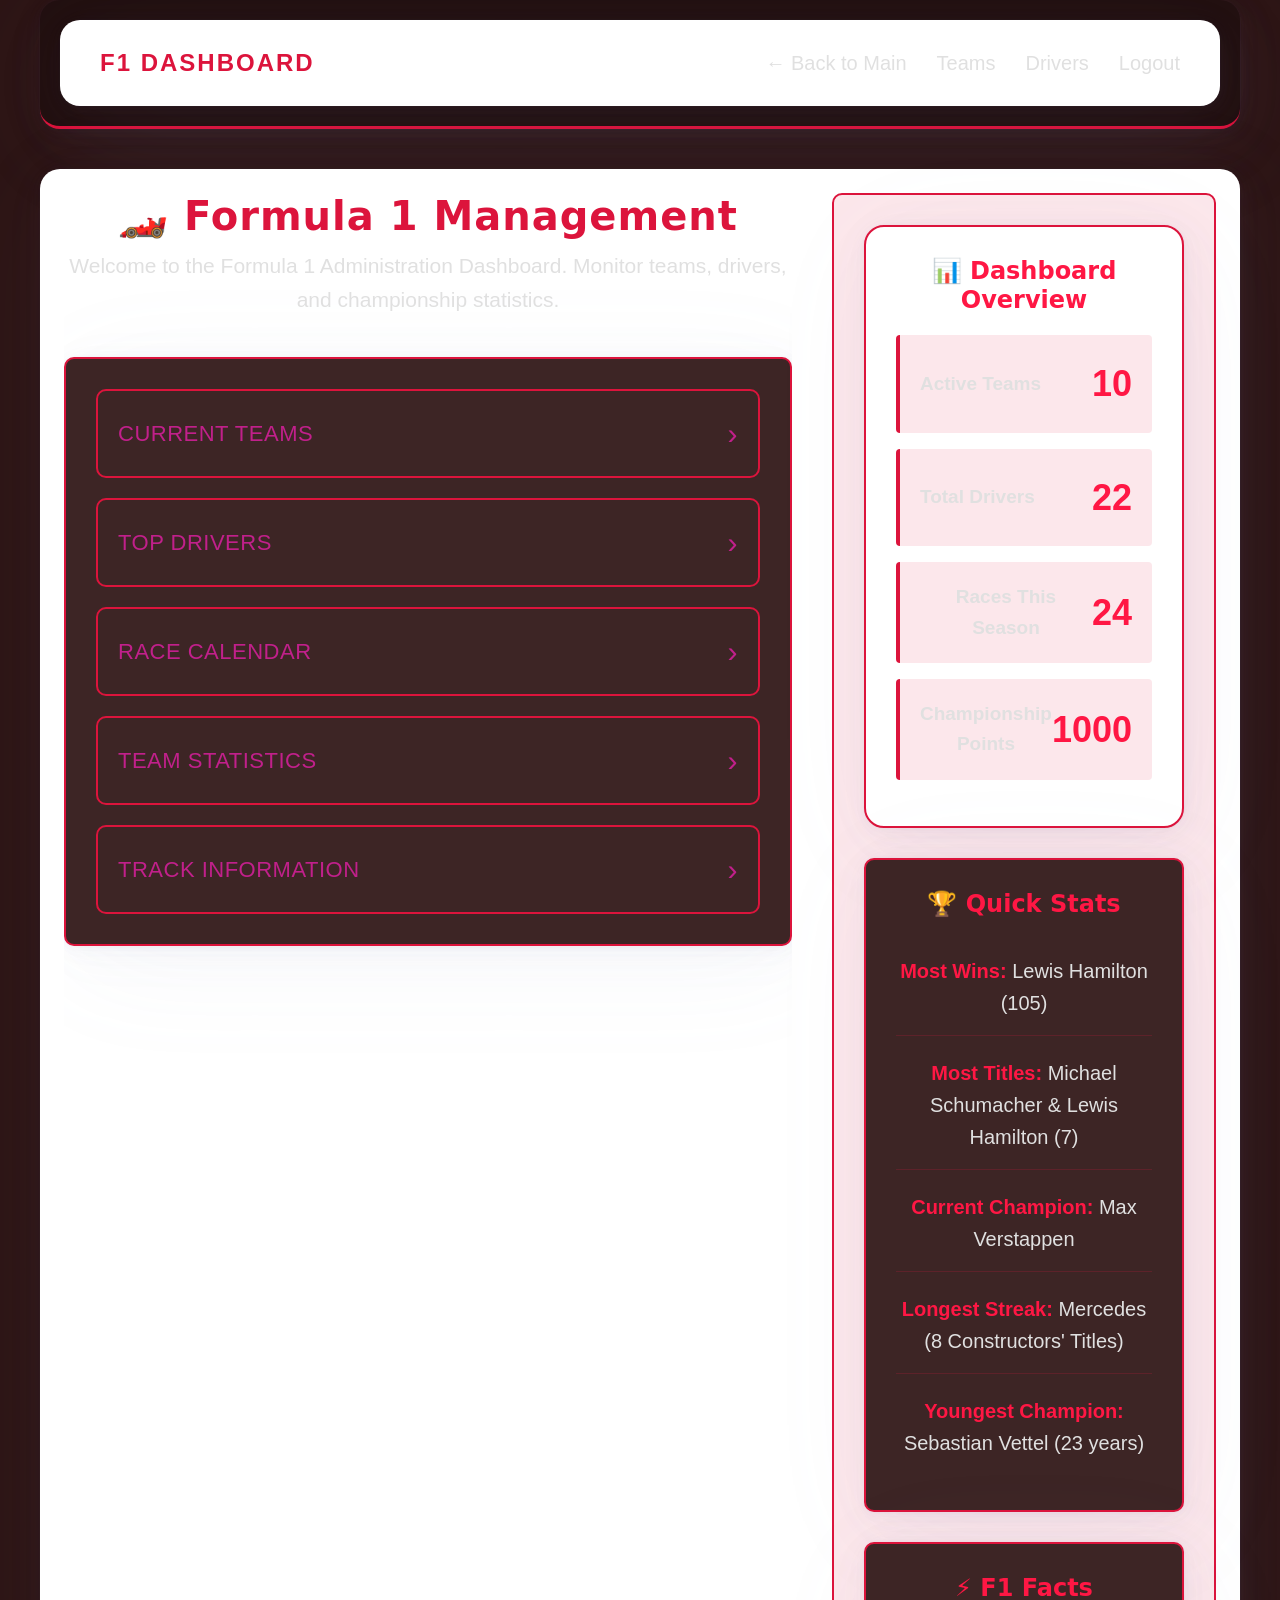
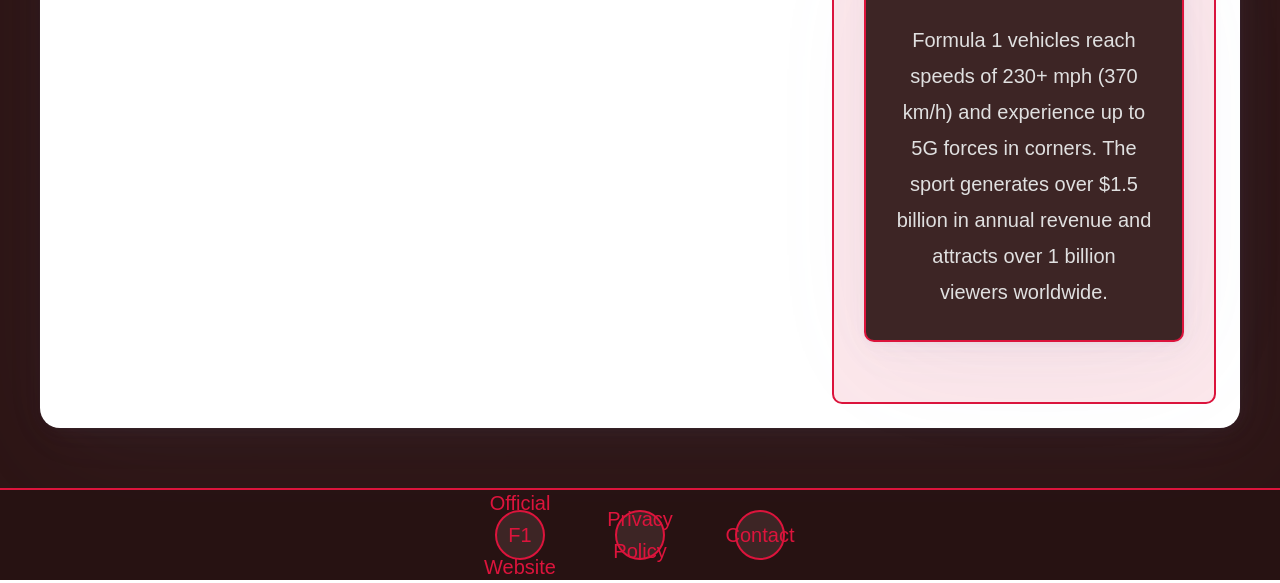
<file: Verkefni 1-2/admin.html>
<!DOCTYPE html>
<html lang="en">
<head>
    <meta charset="UTF-8">
    <meta name="viewport" content="width=device-width, initial-scale=1.0">
    <title>Formula 1 - Admin Dashboard</title>

    <link rel="stylesheet" href="css/pico.fuchsia.css">
    <link rel="stylesheet" href="css/table.css">
    <link rel="stylesheet" href="css/styles.css">
    <link rel="stylesheet" href="css/adminstyle.css">
</head>

<body>

<header class="admin-header container">
  <nav class="admin-nav">
    <div class="admin-logo">
      <strong>F1 DASHBOARD</strong>
    </div>
    <div class="admin-links">
      <a href="index.html">← Back to Main</a>
      <a href="#">Teams</a>
      <a href="#">Drivers</a>
      <a href="#">Logout</a>
    </div>
  </nav>
</header>

<main class="container admin-grid">

  <!-- LEFT SECTION -->
  <section class="admin-left">
    <h2>🏎️ Formula 1 Management</h2>
    <p>Welcome to the Formula 1 Administration Dashboard. Monitor teams, drivers, and championship statistics.</p>

    <article class="admin-menu">
      <div class="menu-item">
        <button onclick="toggleItem(this)">Current Teams <span>›</span></button>
        <div class="submenu">
          <h4>Active F1 Teams 2024</h4>
          <ul>
            <li><strong>Mercedes-AMG Petronas:</strong> Drivers - Lewis Hamilton, George Russell</li>
            <li><strong>Red Bull Racing:</strong> Drivers - Max Verstappen, Sergio Pérez</li>
            <li><strong>Scuderia Ferrari:</strong> Drivers - Charles Leclerc, Carlos Sainz</li>
            <li><strong>McLaren:</strong> Drivers - Lando Norris, Oscar Piastri</li>
            <li><strong>Alpine F1:</strong> Drivers - Esteban Ocon, Pierre Gasly</li>
          </ul>
        </div>
      </div>

      <div class="menu-item">
        <button onclick="toggleItem(this)">Top Drivers <span>›</span></button>
        <div class="submenu">
          <h4>Championship Leaders</h4>
          <table>
            <tr>
              <th>Driver</th>
              <th>Points</th>
              <th>Wins</th>
            </tr>
            <tr>
              <td>Max Verstappen</td>
              <td>445</td>
              <td>63</td>
            </tr>
            <tr>
              <td>Lewis Hamilton</td>
              <td>382</td>
              <td>105</td>
            </tr>
            <tr>
              <td>Charles Leclerc</td>
              <td>356</td>
              <td>5</td>
            </tr>
          </table>
        </div>
      </div>

      <div class="menu-item">
        <button onclick="toggleItem(this)">Race Calendar <span>›</span></button>
        <div class="submenu">
          <h4>Upcoming Races</h4>
          <ul>
            <li>🏁 Bahrain Grand Prix - March 3, 2024</li>
            <li>🏁 Saudi Arabian Grand Prix - March 9, 2024</li>
            <li>🏁 Australian Grand Prix - March 24, 2024</li>
            <li>🏁 Japanese Grand Prix - April 7, 2024</li>
            <li>🏁 Shanghai Grand Prix - April 21, 2024</li>
          </ul>
        </div>
      </div>

      <div class="menu-item">
        <button onclick="toggleItem(this)">Team Statistics <span>›</span></button>
        <div class="submenu">
          <h4>Constructor Championship</h4>
          <table>
            <tr>
              <th>Team</th>
              <th>Points</th>
              <th>Titles</th>
            </tr>
            <tr>
              <td>Red Bull Racing</td>
              <td>667</td>
              <td>5</td>
            </tr>
            <tr>
              <td>Mercedes</td>
              <td>598</td>
              <td>8</td>
            </tr>
            <tr>
              <td>Ferrari</td>
              <td>389</td>
              <td>16</td>
            </tr>
          </table>
        </div>
      </div>

      <div class="menu-item">
        <button onclick="toggleItem(this)">Track Information <span>›</span></button>
        <div class="submenu">
          <h4>Famous F1 Circuits</h4>
          <ul>
            <li><strong>Monaco Grand Prix:</strong> 3.337 km, 78 laps - Most prestigious race</li>
            <li><strong>Silverstone (UK):</strong> 5.891 km, 52 laps - Home of British racing</li>
            <li><strong>Monza (Italy):</strong> 5.793 km, 53 laps - Speed specialist circuit</li>
            <li><strong>Suzuka (Japan):</strong> 5.807 km, 53 laps - Figure-eight layout</li>
            <li><strong>Spa-Francorchamps (Belgium):</strong> 7.004 km, 44 laps - Challenging weather</li>
          </ul>
        </div>
      </div>
    </article>

  </section>

  <!-- RIGHT SECTION - STATS -->
  <aside class="admin-right">
    <article class="stats">
      <h4>📊 Dashboard Overview</h4>
      <div class="stat-box">
        <strong>Active Teams</strong>
        <span>10</span>
      </div>
      <div class="stat-box">
        <strong>Total Drivers</strong>
        <span>22</span>
      </div>
      <div class="stat-box">
        <strong>Races This Season</strong>
        <span>24</span>
      </div>
      <div class="stat-box">
        <strong>Championship Points</strong>
        <span>1000</span>
      </div>
    </article>

    <article class="quick-links">
      <h4>🏆 Quick Stats</h4>
      <ul>
        <li><strong>Most Wins:</strong> Lewis Hamilton (105)</li>
        <li><strong>Most Titles:</strong> Michael Schumacher & Lewis Hamilton (7)</li>
        <li><strong>Current Champion:</strong> Max Verstappen</li>
        <li><strong>Longest Streak:</strong> Mercedes (8 Constructors' Titles)</li>
        <li><strong>Youngest Champion:</strong> Sebastian Vettel (23 years)</li>
      </ul>
    </article>

    <article class="f1-facts">
      <h4>⚡ F1 Facts</h4>
      <p>Formula 1 vehicles reach speeds of 230+ mph (370 km/h) and experience up to 5G forces in corners. The sport generates over $1.5 billion in annual revenue and attracts over 1 billion viewers worldwide.</p>
    </article>
  </aside>

</main>

<footer>
  <a href="https://www.formula1.com" target="_blank">Official F1 Website</a>
  <a href="#">Privacy Policy</a>
  <a href="#">Contact</a>
</footer>

<script>
    function toggleItem(button) {
        const submenu = button.nextElementSibling;
        submenu.classList.toggle("open");
        button.classList.toggle("open");
    }
</script>
</body>
</html>
</file>
<file: Verkefni 1-2/css/pico.fuchsia.css>
@charset "UTF-8";
/*!
 * Pico CSS ✨ v2.1.1 (https://picocss.com)
 * Copyright 2019-2025 - Licensed under MIT
 */
/**
 * Styles
 */
:root,
:host {
  --pico-font-family-emoji: "Apple Color Emoji", "Segoe UI Emoji", "Segoe UI Symbol", "Noto Color Emoji";
  --pico-font-family-sans-serif: system-ui, "Segoe UI", Roboto, Oxygen, Ubuntu, Cantarell, Helvetica, Arial, "Helvetica Neue", sans-serif, var(--pico-font-family-emoji);
  --pico-font-family-monospace: ui-monospace, SFMono-Regular, "SF Mono", Menlo, Consolas, "Liberation Mono", monospace, var(--pico-font-family-emoji);
  --pico-font-family: var(--pico-font-family-sans-serif);
  --pico-line-height: 1.5;
  --pico-font-weight: 400;
  --pico-font-size: 100%;
  --pico-text-underline-offset: 0.1rem;
  --pico-border-radius: 0.25rem;
  --pico-border-width: 0.0625rem;
  --pico-outline-width: 0.125rem;
  --pico-transition: 0.2s ease-in-out;
  --pico-spacing: 1rem;
  --pico-typography-spacing-vertical: 1rem;
  --pico-block-spacing-vertical: var(--pico-spacing);
  --pico-block-spacing-horizontal: var(--pico-spacing);
  --pico-grid-column-gap: var(--pico-spacing);
  --pico-grid-row-gap: var(--pico-spacing);
  --pico-form-element-spacing-vertical: 0.75rem;
  --pico-form-element-spacing-horizontal: 1rem;
  --pico-group-box-shadow: 0 0 0 rgba(0, 0, 0, 0);
  --pico-group-box-shadow-focus-with-button: 0 0 0 var(--pico-outline-width) var(--pico-primary-focus);
  --pico-group-box-shadow-focus-with-input: 0 0 0 0.0625rem var(--pico-form-element-border-color);
  --pico-modal-overlay-backdrop-filter: blur(0.375rem);
  --pico-nav-element-spacing-vertical: 1rem;
  --pico-nav-element-spacing-horizontal: 0.5rem;
  --pico-nav-link-spacing-vertical: 0.5rem;
  --pico-nav-link-spacing-horizontal: 0.5rem;
  --pico-nav-breadcrumb-divider: ">";
  --pico-icon-checkbox: url("data:image/svg+xml,%3Csvg xmlns='http://www.w3.org/2000/svg' width='24' height='24' viewBox='0 0 24 24' fill='none' stroke='rgb(255, 255, 255)' stroke-width='4' stroke-linecap='round' stroke-linejoin='round'%3E%3Cpolyline points='20 6 9 17 4 12'%3E%3C/polyline%3E%3C/svg%3E");
  --pico-icon-minus: url("data:image/svg+xml,%3Csvg xmlns='http://www.w3.org/2000/svg' width='24' height='24' viewBox='0 0 24 24' fill='none' stroke='rgb(255, 255, 255)' stroke-width='4' stroke-linecap='round' stroke-linejoin='round'%3E%3Cline x1='5' y1='12' x2='19' y2='12'%3E%3C/line%3E%3C/svg%3E");
  --pico-icon-chevron: url("data:image/svg+xml,%3Csvg xmlns='http://www.w3.org/2000/svg' width='24' height='24' viewBox='0 0 24 24' fill='none' stroke='rgb(136, 145, 164)' stroke-width='2' stroke-linecap='round' stroke-linejoin='round'%3E%3Cpolyline points='6 9 12 15 18 9'%3E%3C/polyline%3E%3C/svg%3E");
  --pico-icon-date: url("data:image/svg+xml,%3Csvg xmlns='http://www.w3.org/2000/svg' width='24' height='24' viewBox='0 0 24 24' fill='none' stroke='rgb(136, 145, 164)' stroke-width='2' stroke-linecap='round' stroke-linejoin='round'%3E%3Crect x='3' y='4' width='18' height='18' rx='2' ry='2'%3E%3C/rect%3E%3Cline x1='16' y1='2' x2='16' y2='6'%3E%3C/line%3E%3Cline x1='8' y1='2' x2='8' y2='6'%3E%3C/line%3E%3Cline x1='3' y1='10' x2='21' y2='10'%3E%3C/line%3E%3C/svg%3E");
  --pico-icon-time: url("data:image/svg+xml,%3Csvg xmlns='http://www.w3.org/2000/svg' width='24' height='24' viewBox='0 0 24 24' fill='none' stroke='rgb(136, 145, 164)' stroke-width='2' stroke-linecap='round' stroke-linejoin='round'%3E%3Ccircle cx='12' cy='12' r='10'%3E%3C/circle%3E%3Cpolyline points='12 6 12 12 16 14'%3E%3C/polyline%3E%3C/svg%3E");
  --pico-icon-search: url("data:image/svg+xml,%3Csvg xmlns='http://www.w3.org/2000/svg' width='24' height='24' viewBox='0 0 24 24' fill='none' stroke='rgb(136, 145, 164)' stroke-width='1.5' stroke-linecap='round' stroke-linejoin='round'%3E%3Ccircle cx='11' cy='11' r='8'%3E%3C/circle%3E%3Cline x1='21' y1='21' x2='16.65' y2='16.65'%3E%3C/line%3E%3C/svg%3E");
  --pico-icon-close: url("data:image/svg+xml,%3Csvg xmlns='http://www.w3.org/2000/svg' width='24' height='24' viewBox='0 0 24 24' fill='none' stroke='rgb(136, 145, 164)' stroke-width='3' stroke-linecap='round' stroke-linejoin='round'%3E%3Cline x1='18' y1='6' x2='6' y2='18'%3E%3C/line%3E%3Cline x1='6' y1='6' x2='18' y2='18'%3E%3C/line%3E%3C/svg%3E");
  --pico-icon-loading: url("data:image/svg+xml,%3Csvg fill='none' height='24' width='24' viewBox='0 0 24 24' xmlns='http://www.w3.org/2000/svg' %3E%3Cstyle%3E g %7B animation: rotate 2s linear infinite; transform-origin: center center; %7D circle %7B stroke-dasharray: 75,100; stroke-dashoffset: -5; animation: dash 1.5s ease-in-out infinite; stroke-linecap: round; %7D @keyframes rotate %7B 0%25 %7B transform: rotate(0deg); %7D 100%25 %7B transform: rotate(360deg); %7D %7D @keyframes dash %7B 0%25 %7B stroke-dasharray: 1,100; stroke-dashoffset: 0; %7D 50%25 %7B stroke-dasharray: 44.5,100; stroke-dashoffset: -17.5; %7D 100%25 %7B stroke-dasharray: 44.5,100; stroke-dashoffset: -62; %7D %7D %3C/style%3E%3Cg%3E%3Ccircle cx='12' cy='12' r='10' fill='none' stroke='rgb(136, 145, 164)' stroke-width='4' /%3E%3C/g%3E%3C/svg%3E");
}
@media (min-width: 576px) {
  :root,
  :host {
    --pico-font-size: 106.25%;
  }
}
@media (min-width: 768px) {
  :root,
  :host {
    --pico-font-size: 112.5%;
  }
}
@media (min-width: 1024px) {
  :root,
  :host {
    --pico-font-size: 118.75%;
  }
}
@media (min-width: 1280px) {
  :root,
  :host {
    --pico-font-size: 125%;
  }
}
@media (min-width: 1536px) {
  :root,
  :host {
    --pico-font-size: 131.25%;
  }
}

a {
  --pico-text-decoration: underline;
}
a.secondary, a.contrast {
  --pico-text-decoration: underline;
}

small {
  --pico-font-size: 0.875em;
}

h1,
h2,
h3,
h4,
h5,
h6 {
  --pico-font-weight: 700;
}

h1 {
  --pico-font-size: 2rem;
  --pico-line-height: 1.125;
  --pico-typography-spacing-top: 3rem;
}

h2 {
  --pico-font-size: 1.75rem;
  --pico-line-height: 1.15;
  --pico-typography-spacing-top: 2.625rem;
}

h3 {
  --pico-font-size: 1.5rem;
  --pico-line-height: 1.175;
  --pico-typography-spacing-top: 2.25rem;
}

h4 {
  --pico-font-size: 1.25rem;
  --pico-line-height: 1.2;
  --pico-typography-spacing-top: 1.874rem;
}

h5 {
  --pico-font-size: 1.125rem;
  --pico-line-height: 1.225;
  --pico-typography-spacing-top: 1.6875rem;
}

h6 {
  --pico-font-size: 1rem;
  --pico-line-height: 1.25;
  --pico-typography-spacing-top: 1.5rem;
}

thead th,
thead td,
tfoot th,
tfoot td {
  --pico-font-weight: 600;
  --pico-border-width: 0.1875rem;
}

pre,
code,
kbd,
samp {
  --pico-font-family: var(--pico-font-family-monospace);
}

kbd {
  --pico-font-weight: bolder;
}

input:not([type=submit],
[type=button],
[type=reset],
[type=checkbox],
[type=radio],
[type=file]),
:where(select, textarea) {
  --pico-outline-width: 0.0625rem;
}

[type=search] {
  --pico-border-radius: 5rem;
}

[type=checkbox],
[type=radio] {
  --pico-border-width: 0.125rem;
}

[type=checkbox][role=switch] {
  --pico-border-width: 0.1875rem;
}

details.dropdown summary:not([role=button]) {
  --pico-outline-width: 0.0625rem;
}

nav details.dropdown summary:focus-visible {
  --pico-outline-width: 0.125rem;
}

[role=search] {
  --pico-border-radius: 5rem;
}

[role=search]:has(button.secondary:focus,
[type=submit].secondary:focus,
[type=button].secondary:focus,
[role=button].secondary:focus),
[role=group]:has(button.secondary:focus,
[type=submit].secondary:focus,
[type=button].secondary:focus,
[role=button].secondary:focus) {
  --pico-group-box-shadow-focus-with-button: 0 0 0 var(--pico-outline-width) var(--pico-secondary-focus);
}
[role=search]:has(button.contrast:focus,
[type=submit].contrast:focus,
[type=button].contrast:focus,
[role=button].contrast:focus),
[role=group]:has(button.contrast:focus,
[type=submit].contrast:focus,
[type=button].contrast:focus,
[role=button].contrast:focus) {
  --pico-group-box-shadow-focus-with-button: 0 0 0 var(--pico-outline-width) var(--pico-contrast-focus);
}
[role=search] button,
[role=search] [type=submit],
[role=search] [type=button],
[role=search] [role=button],
[role=group] button,
[role=group] [type=submit],
[role=group] [type=button],
[role=group] [role=button] {
  --pico-form-element-spacing-horizontal: 2rem;
}

details summary[role=button]:not(.outline)::after {
  filter: brightness(0) invert(1);
}

[aria-busy=true]:not(input, select, textarea):is(button, [type=submit], [type=button], [type=reset], [role=button]):not(.outline)::before {
  filter: brightness(0) invert(1);
}

/**
 * Color schemes
 */
[data-theme=light],
:root:not([data-theme=dark]),
:host(:not([data-theme=dark])) {
  color-scheme: light;
  --pico-background-color: #fff;
  --pico-color: #373c44;
  --pico-text-selection-color: rgba(247, 72, 183, 0.25);
  --pico-muted-color: #646b79;
  --pico-muted-border-color: rgb(231, 234, 239.5);
  --pico-primary: #c1208b;
  --pico-primary-background: #c1208b;
  --pico-primary-border: var(--pico-primary-background);
  --pico-primary-underline: rgba(193, 32, 139, 0.5);
  --pico-primary-hover: #98176d;
  --pico-primary-hover-background: #ac1c7c;
  --pico-primary-hover-border: var(--pico-primary-hover-background);
  --pico-primary-hover-underline: var(--pico-primary-hover);
  --pico-primary-focus: rgba(247, 72, 183, 0.5);
  --pico-primary-inverse: #fff;
  --pico-secondary: #5d6b89;
  --pico-secondary-background: #525f7a;
  --pico-secondary-border: var(--pico-secondary-background);
  --pico-secondary-underline: rgba(93, 107, 137, 0.5);
  --pico-secondary-hover: #48536b;
  --pico-secondary-hover-background: #48536b;
  --pico-secondary-hover-border: var(--pico-secondary-hover-background);
  --pico-secondary-hover-underline: var(--pico-secondary-hover);
  --pico-secondary-focus: rgba(93, 107, 137, 0.25);
  --pico-secondary-inverse: #fff;
  --pico-contrast: #181c25;
  --pico-contrast-background: #181c25;
  --pico-contrast-border: var(--pico-contrast-background);
  --pico-contrast-underline: rgba(24, 28, 37, 0.5);
  --pico-contrast-hover: #000;
  --pico-contrast-hover-background: #000;
  --pico-contrast-hover-border: var(--pico-contrast-hover-background);
  --pico-contrast-hover-underline: var(--pico-secondary-hover);
  --pico-contrast-focus: rgba(93, 107, 137, 0.25);
  --pico-contrast-inverse: #fff;
  --pico-box-shadow: 0.0145rem 0.029rem 0.174rem rgba(129, 145, 181, 0.01698), 0.0335rem 0.067rem 0.402rem rgba(129, 145, 181, 0.024), 0.0625rem 0.125rem 0.75rem rgba(129, 145, 181, 0.03), 0.1125rem 0.225rem 1.35rem rgba(129, 145, 181, 0.036), 0.2085rem 0.417rem 2.502rem rgba(129, 145, 181, 0.04302), 0.5rem 1rem 6rem rgba(129, 145, 181, 0.06), 0 0 0 0.0625rem rgba(129, 145, 181, 0.015);
  --pico-h1-color: #2d3138;
  --pico-h2-color: #373c44;
  --pico-h3-color: #424751;
  --pico-h4-color: #4d535e;
  --pico-h5-color: #5c6370;
  --pico-h6-color: #646b79;
  --pico-mark-background-color: rgb(252.5, 230.5, 191.5);
  --pico-mark-color: #0f1114;
  --pico-ins-color: rgb(28.5, 105.5, 84);
  --pico-del-color: rgb(136, 56.5, 53);
  --pico-blockquote-border-color: var(--pico-muted-border-color);
  --pico-blockquote-footer-color: var(--pico-muted-color);
  --pico-button-box-shadow: 0 0 0 rgba(0, 0, 0, 0);
  --pico-button-hover-box-shadow: 0 0 0 rgba(0, 0, 0, 0);
  --pico-table-border-color: var(--pico-muted-border-color);
  --pico-table-row-stripped-background-color: rgba(111, 120, 135, 0.0375);
  --pico-code-background-color: rgb(243, 244.5, 246.75);
  --pico-code-color: #646b79;
  --pico-code-kbd-background-color: var(--pico-color);
  --pico-code-kbd-color: var(--pico-background-color);
  --pico-form-element-background-color: rgb(251, 251.5, 252.25);
  --pico-form-element-selected-background-color: #dfe3eb;
  --pico-form-element-border-color: #cfd5e2;
  --pico-form-element-color: #23262c;
  --pico-form-element-placeholder-color: var(--pico-muted-color);
  --pico-form-element-active-background-color: #fff;
  --pico-form-element-active-border-color: var(--pico-primary-border);
  --pico-form-element-focus-color: var(--pico-primary-border);
  --pico-form-element-disabled-opacity: 0.5;
  --pico-form-element-invalid-border-color: rgb(183.5, 105.5, 106.5);
  --pico-form-element-invalid-active-border-color: rgb(200.25, 79.25, 72.25);
  --pico-form-element-invalid-focus-color: var(--pico-form-element-invalid-active-border-color);
  --pico-form-element-valid-border-color: rgb(76, 154.5, 137.5);
  --pico-form-element-valid-active-border-color: rgb(39, 152.75, 118.75);
  --pico-form-element-valid-focus-color: var(--pico-form-element-valid-active-border-color);
  --pico-switch-background-color: #bfc7d9;
  --pico-switch-checked-background-color: var(--pico-primary-background);
  --pico-switch-color: #fff;
  --pico-switch-thumb-box-shadow: 0 0 0 rgba(0, 0, 0, 0);
  --pico-range-border-color: #dfe3eb;
  --pico-range-active-border-color: #bfc7d9;
  --pico-range-thumb-border-color: var(--pico-background-color);
  --pico-range-thumb-color: var(--pico-secondary-background);
  --pico-range-thumb-active-color: var(--pico-primary-background);
  --pico-accordion-border-color: var(--pico-muted-border-color);
  --pico-accordion-active-summary-color: var(--pico-primary-hover);
  --pico-accordion-close-summary-color: var(--pico-color);
  --pico-accordion-open-summary-color: var(--pico-muted-color);
  --pico-card-background-color: var(--pico-background-color);
  --pico-card-border-color: var(--pico-muted-border-color);
  --pico-card-box-shadow: var(--pico-box-shadow);
  --pico-card-sectioning-background-color: rgb(251, 251.5, 252.25);
  --pico-dropdown-background-color: #fff;
  --pico-dropdown-border-color: #eff1f4;
  --pico-dropdown-box-shadow: var(--pico-box-shadow);
  --pico-dropdown-color: var(--pico-color);
  --pico-dropdown-hover-background-color: #eff1f4;
  --pico-loading-spinner-opacity: 0.5;
  --pico-modal-overlay-background-color: rgba(232, 234, 237, 0.75);
  --pico-progress-background-color: #dfe3eb;
  --pico-progress-color: var(--pico-primary-background);
  --pico-tooltip-background-color: var(--pico-contrast-background);
  --pico-tooltip-color: var(--pico-contrast-inverse);
  --pico-icon-valid: url("data:image/svg+xml,%3Csvg xmlns='http://www.w3.org/2000/svg' width='24' height='24' viewBox='0 0 24 24' fill='none' stroke='rgb(76, 154.5, 137.5)' stroke-width='2' stroke-linecap='round' stroke-linejoin='round'%3E%3Cpolyline points='20 6 9 17 4 12'%3E%3C/polyline%3E%3C/svg%3E");
  --pico-icon-invalid: url("data:image/svg+xml,%3Csvg xmlns='http://www.w3.org/2000/svg' width='24' height='24' viewBox='0 0 24 24' fill='none' stroke='rgb(200.25, 79.25, 72.25)' stroke-width='2' stroke-linecap='round' stroke-linejoin='round'%3E%3Ccircle cx='12' cy='12' r='10'%3E%3C/circle%3E%3Cline x1='12' y1='8' x2='12' y2='12'%3E%3C/line%3E%3Cline x1='12' y1='16' x2='12.01' y2='16'%3E%3C/line%3E%3C/svg%3E");
}
[data-theme=light] input:is([type=submit],
[type=button],
[type=reset],
[type=checkbox],
[type=radio],
[type=file]),
:root:not([data-theme=dark]) input:is([type=submit],
[type=button],
[type=reset],
[type=checkbox],
[type=radio],
[type=file]),
:host(:not([data-theme=dark])) input:is([type=submit],
[type=button],
[type=reset],
[type=checkbox],
[type=radio],
[type=file]) {
  --pico-form-element-focus-color: var(--pico-primary-focus);
}

@media only screen and (prefers-color-scheme: dark) {
  :root:not([data-theme]),
  :host(:not([data-theme])) {
    color-scheme: dark;
    --pico-background-color: rgb(19, 22.5, 30.5);
    --pico-color: #c2c7d0;
    --pico-text-selection-color: rgba(248, 105, 191, 0.1875);
    --pico-muted-color: #7b8495;
    --pico-muted-border-color: #202632;
    --pico-primary: #f869bf;
    --pico-primary-background: #c1208b;
    --pico-primary-border: var(--pico-primary-background);
    --pico-primary-underline: rgba(248, 105, 191, 0.5);
    --pico-primary-hover: #fa9acf;
    --pico-primary-hover-background: #d9269d;
    --pico-primary-hover-border: var(--pico-primary-hover-background);
    --pico-primary-hover-underline: var(--pico-primary-hover);
    --pico-primary-focus: rgba(248, 105, 191, 0.375);
    --pico-primary-inverse: #fff;
    --pico-secondary: #969eaf;
    --pico-secondary-background: #525f7a;
    --pico-secondary-border: var(--pico-secondary-background);
    --pico-secondary-underline: rgba(150, 158, 175, 0.5);
    --pico-secondary-hover: #b3b9c5;
    --pico-secondary-hover-background: #5d6b89;
    --pico-secondary-hover-border: var(--pico-secondary-hover-background);
    --pico-secondary-hover-underline: var(--pico-secondary-hover);
    --pico-secondary-focus: rgba(144, 158, 190, 0.25);
    --pico-secondary-inverse: #fff;
    --pico-contrast: #dfe3eb;
    --pico-contrast-background: #eff1f4;
    --pico-contrast-border: var(--pico-contrast-background);
    --pico-contrast-underline: rgba(223, 227, 235, 0.5);
    --pico-contrast-hover: #fff;
    --pico-contrast-hover-background: #fff;
    --pico-contrast-hover-border: var(--pico-contrast-hover-background);
    --pico-contrast-hover-underline: var(--pico-contrast-hover);
    --pico-contrast-focus: rgba(207, 213, 226, 0.25);
    --pico-contrast-inverse: #000;
    --pico-box-shadow: 0.0145rem 0.029rem 0.174rem rgba(7, 8.5, 12, 0.01698), 0.0335rem 0.067rem 0.402rem rgba(7, 8.5, 12, 0.024), 0.0625rem 0.125rem 0.75rem rgba(7, 8.5, 12, 0.03), 0.1125rem 0.225rem 1.35rem rgba(7, 8.5, 12, 0.036), 0.2085rem 0.417rem 2.502rem rgba(7, 8.5, 12, 0.04302), 0.5rem 1rem 6rem rgba(7, 8.5, 12, 0.06), 0 0 0 0.0625rem rgba(7, 8.5, 12, 0.015);
    --pico-h1-color: #f0f1f3;
    --pico-h2-color: #e0e3e7;
    --pico-h3-color: #c2c7d0;
    --pico-h4-color: #b3b9c5;
    --pico-h5-color: #a4acba;
    --pico-h6-color: #8891a4;
    --pico-mark-background-color: #014063;
    --pico-mark-color: #fff;
    --pico-ins-color: #62af9a;
    --pico-del-color: rgb(205.5, 126, 123);
    --pico-blockquote-border-color: var(--pico-muted-border-color);
    --pico-blockquote-footer-color: var(--pico-muted-color);
    --pico-button-box-shadow: 0 0 0 rgba(0, 0, 0, 0);
    --pico-button-hover-box-shadow: 0 0 0 rgba(0, 0, 0, 0);
    --pico-table-border-color: var(--pico-muted-border-color);
    --pico-table-row-stripped-background-color: rgba(111, 120, 135, 0.0375);
    --pico-code-background-color: rgb(26, 30.5, 40.25);
    --pico-code-color: #8891a4;
    --pico-code-kbd-background-color: var(--pico-color);
    --pico-code-kbd-color: var(--pico-background-color);
    --pico-form-element-background-color: rgb(28, 33, 43.5);
    --pico-form-element-selected-background-color: #2a3140;
    --pico-form-element-border-color: #2a3140;
    --pico-form-element-color: #e0e3e7;
    --pico-form-element-placeholder-color: #8891a4;
    --pico-form-element-active-background-color: rgb(26, 30.5, 40.25);
    --pico-form-element-active-border-color: var(--pico-primary-border);
    --pico-form-element-focus-color: var(--pico-primary-border);
    --pico-form-element-disabled-opacity: 0.5;
    --pico-form-element-invalid-border-color: rgb(149.5, 74, 80);
    --pico-form-element-invalid-active-border-color: rgb(183.25, 63.5, 59);
    --pico-form-element-invalid-focus-color: var(--pico-form-element-invalid-active-border-color);
    --pico-form-element-valid-border-color: #2a7b6f;
    --pico-form-element-valid-active-border-color: rgb(22, 137, 105.5);
    --pico-form-element-valid-focus-color: var(--pico-form-element-valid-active-border-color);
    --pico-switch-background-color: #333c4e;
    --pico-switch-checked-background-color: var(--pico-primary-background);
    --pico-switch-color: #fff;
    --pico-switch-thumb-box-shadow: 0 0 0 rgba(0, 0, 0, 0);
    --pico-range-border-color: #202632;
    --pico-range-active-border-color: #2a3140;
    --pico-range-thumb-border-color: var(--pico-background-color);
    --pico-range-thumb-color: var(--pico-secondary-background);
    --pico-range-thumb-active-color: var(--pico-primary-background);
    --pico-accordion-border-color: var(--pico-muted-border-color);
    --pico-accordion-active-summary-color: var(--pico-primary-hover);
    --pico-accordion-close-summary-color: var(--pico-color);
    --pico-accordion-open-summary-color: var(--pico-muted-color);
    --pico-card-background-color: #181c25;
    --pico-card-border-color: var(--pico-card-background-color);
    --pico-card-box-shadow: var(--pico-box-shadow);
    --pico-card-sectioning-background-color: rgb(26, 30.5, 40.25);
    --pico-dropdown-background-color: #181c25;
    --pico-dropdown-border-color: #202632;
    --pico-dropdown-box-shadow: var(--pico-box-shadow);
    --pico-dropdown-color: var(--pico-color);
    --pico-dropdown-hover-background-color: #202632;
    --pico-loading-spinner-opacity: 0.5;
    --pico-modal-overlay-background-color: rgba(7.5, 8.5, 10, 0.75);
    --pico-progress-background-color: #202632;
    --pico-progress-color: var(--pico-primary-background);
    --pico-tooltip-background-color: var(--pico-contrast-background);
    --pico-tooltip-color: var(--pico-contrast-inverse);
    --pico-icon-valid: url("data:image/svg+xml,%3Csvg xmlns='http://www.w3.org/2000/svg' width='24' height='24' viewBox='0 0 24 24' fill='none' stroke='rgb(42, 123, 111)' stroke-width='2' stroke-linecap='round' stroke-linejoin='round'%3E%3Cpolyline points='20 6 9 17 4 12'%3E%3C/polyline%3E%3C/svg%3E");
    --pico-icon-invalid: url("data:image/svg+xml,%3Csvg xmlns='http://www.w3.org/2000/svg' width='24' height='24' viewBox='0 0 24 24' fill='none' stroke='rgb(149.5, 74, 80)' stroke-width='2' stroke-linecap='round' stroke-linejoin='round'%3E%3Ccircle cx='12' cy='12' r='10'%3E%3C/circle%3E%3Cline x1='12' y1='8' x2='12' y2='12'%3E%3C/line%3E%3Cline x1='12' y1='16' x2='12.01' y2='16'%3E%3C/line%3E%3C/svg%3E");
  }
  :root:not([data-theme]) input:is([type=submit],
  [type=button],
  [type=reset],
  [type=checkbox],
  [type=radio],
  [type=file]),
  :host(:not([data-theme])) input:is([type=submit],
  [type=button],
  [type=reset],
  [type=checkbox],
  [type=radio],
  [type=file]) {
    --pico-form-element-focus-color: var(--pico-primary-focus);
  }
  :root:not([data-theme]) details summary[role=button].contrast:not(.outline)::after,
  :host(:not([data-theme])) details summary[role=button].contrast:not(.outline)::after {
    filter: brightness(0);
  }
  :root:not([data-theme]) [aria-busy=true]:not(input, select, textarea).contrast:is(button,
  [type=submit],
  [type=button],
  [type=reset],
  [role=button]):not(.outline)::before,
  :host(:not([data-theme])) [aria-busy=true]:not(input, select, textarea).contrast:is(button,
  [type=submit],
  [type=button],
  [type=reset],
  [role=button]):not(.outline)::before {
    filter: brightness(0);
  }
}
[data-theme=dark] {
  color-scheme: dark;
  --pico-background-color: rgb(19, 22.5, 30.5);
  --pico-color: #c2c7d0;
  --pico-text-selection-color: rgba(248, 105, 191, 0.1875);
  --pico-muted-color: #7b8495;
  --pico-muted-border-color: #202632;
  --pico-primary: #f869bf;
  --pico-primary-background: #c1208b;
  --pico-primary-border: var(--pico-primary-background);
  --pico-primary-underline: rgba(248, 105, 191, 0.5);
  --pico-primary-hover: #fa9acf;
  --pico-primary-hover-background: #d9269d;
  --pico-primary-hover-border: var(--pico-primary-hover-background);
  --pico-primary-hover-underline: var(--pico-primary-hover);
  --pico-primary-focus: rgba(248, 105, 191, 0.375);
  --pico-primary-inverse: #fff;
  --pico-secondary: #969eaf;
  --pico-secondary-background: #525f7a;
  --pico-secondary-border: var(--pico-secondary-background);
  --pico-secondary-underline: rgba(150, 158, 175, 0.5);
  --pico-secondary-hover: #b3b9c5;
  --pico-secondary-hover-background: #5d6b89;
  --pico-secondary-hover-border: var(--pico-secondary-hover-background);
  --pico-secondary-hover-underline: var(--pico-secondary-hover);
  --pico-secondary-focus: rgba(144, 158, 190, 0.25);
  --pico-secondary-inverse: #fff;
  --pico-contrast: #dfe3eb;
  --pico-contrast-background: #eff1f4;
  --pico-contrast-border: var(--pico-contrast-background);
  --pico-contrast-underline: rgba(223, 227, 235, 0.5);
  --pico-contrast-hover: #fff;
  --pico-contrast-hover-background: #fff;
  --pico-contrast-hover-border: var(--pico-contrast-hover-background);
  --pico-contrast-hover-underline: var(--pico-contrast-hover);
  --pico-contrast-focus: rgba(207, 213, 226, 0.25);
  --pico-contrast-inverse: #000;
  --pico-box-shadow: 0.0145rem 0.029rem 0.174rem rgba(7, 8.5, 12, 0.01698), 0.0335rem 0.067rem 0.402rem rgba(7, 8.5, 12, 0.024), 0.0625rem 0.125rem 0.75rem rgba(7, 8.5, 12, 0.03), 0.1125rem 0.225rem 1.35rem rgba(7, 8.5, 12, 0.036), 0.2085rem 0.417rem 2.502rem rgba(7, 8.5, 12, 0.04302), 0.5rem 1rem 6rem rgba(7, 8.5, 12, 0.06), 0 0 0 0.0625rem rgba(7, 8.5, 12, 0.015);
  --pico-h1-color: #f0f1f3;
  --pico-h2-color: #e0e3e7;
  --pico-h3-color: #c2c7d0;
  --pico-h4-color: #b3b9c5;
  --pico-h5-color: #a4acba;
  --pico-h6-color: #8891a4;
  --pico-mark-background-color: #014063;
  --pico-mark-color: #fff;
  --pico-ins-color: #62af9a;
  --pico-del-color: rgb(205.5, 126, 123);
  --pico-blockquote-border-color: var(--pico-muted-border-color);
  --pico-blockquote-footer-color: var(--pico-muted-color);
  --pico-button-box-shadow: 0 0 0 rgba(0, 0, 0, 0);
  --pico-button-hover-box-shadow: 0 0 0 rgba(0, 0, 0, 0);
  --pico-table-border-color: var(--pico-muted-border-color);
  --pico-table-row-stripped-background-color: rgba(111, 120, 135, 0.0375);
  --pico-code-background-color: rgb(26, 30.5, 40.25);
  --pico-code-color: #8891a4;
  --pico-code-kbd-background-color: var(--pico-color);
  --pico-code-kbd-color: var(--pico-background-color);
  --pico-form-element-background-color: rgb(28, 33, 43.5);
  --pico-form-element-selected-background-color: #2a3140;
  --pico-form-element-border-color: #2a3140;
  --pico-form-element-color: #e0e3e7;
  --pico-form-element-placeholder-color: #8891a4;
  --pico-form-element-active-background-color: rgb(26, 30.5, 40.25);
  --pico-form-element-active-border-color: var(--pico-primary-border);
  --pico-form-element-focus-color: var(--pico-primary-border);
  --pico-form-element-disabled-opacity: 0.5;
  --pico-form-element-invalid-border-color: rgb(149.5, 74, 80);
  --pico-form-element-invalid-active-border-color: rgb(183.25, 63.5, 59);
  --pico-form-element-invalid-focus-color: var(--pico-form-element-invalid-active-border-color);
  --pico-form-element-valid-border-color: #2a7b6f;
  --pico-form-element-valid-active-border-color: rgb(22, 137, 105.5);
  --pico-form-element-valid-focus-color: var(--pico-form-element-valid-active-border-color);
  --pico-switch-background-color: #333c4e;
  --pico-switch-checked-background-color: var(--pico-primary-background);
  --pico-switch-color: #fff;
  --pico-switch-thumb-box-shadow: 0 0 0 rgba(0, 0, 0, 0);
  --pico-range-border-color: #202632;
  --pico-range-active-border-color: #2a3140;
  --pico-range-thumb-border-color: var(--pico-background-color);
  --pico-range-thumb-color: var(--pico-secondary-background);
  --pico-range-thumb-active-color: var(--pico-primary-background);
  --pico-accordion-border-color: var(--pico-muted-border-color);
  --pico-accordion-active-summary-color: var(--pico-primary-hover);
  --pico-accordion-close-summary-color: var(--pico-color);
  --pico-accordion-open-summary-color: var(--pico-muted-color);
  --pico-card-background-color: #181c25;
  --pico-card-border-color: var(--pico-card-background-color);
  --pico-card-box-shadow: var(--pico-box-shadow);
  --pico-card-sectioning-background-color: rgb(26, 30.5, 40.25);
  --pico-dropdown-background-color: #181c25;
  --pico-dropdown-border-color: #202632;
  --pico-dropdown-box-shadow: var(--pico-box-shadow);
  --pico-dropdown-color: var(--pico-color);
  --pico-dropdown-hover-background-color: #202632;
  --pico-loading-spinner-opacity: 0.5;
  --pico-modal-overlay-background-color: rgba(7.5, 8.5, 10, 0.75);
  --pico-progress-background-color: #202632;
  --pico-progress-color: var(--pico-primary-background);
  --pico-tooltip-background-color: var(--pico-contrast-background);
  --pico-tooltip-color: var(--pico-contrast-inverse);
  --pico-icon-valid: url("data:image/svg+xml,%3Csvg xmlns='http://www.w3.org/2000/svg' width='24' height='24' viewBox='0 0 24 24' fill='none' stroke='rgb(42, 123, 111)' stroke-width='2' stroke-linecap='round' stroke-linejoin='round'%3E%3Cpolyline points='20 6 9 17 4 12'%3E%3C/polyline%3E%3C/svg%3E");
  --pico-icon-invalid: url("data:image/svg+xml,%3Csvg xmlns='http://www.w3.org/2000/svg' width='24' height='24' viewBox='0 0 24 24' fill='none' stroke='rgb(149.5, 74, 80)' stroke-width='2' stroke-linecap='round' stroke-linejoin='round'%3E%3Ccircle cx='12' cy='12' r='10'%3E%3C/circle%3E%3Cline x1='12' y1='8' x2='12' y2='12'%3E%3C/line%3E%3Cline x1='12' y1='16' x2='12.01' y2='16'%3E%3C/line%3E%3C/svg%3E");
}
[data-theme=dark] input:is([type=submit],
[type=button],
[type=reset],
[type=checkbox],
[type=radio],
[type=file]) {
  --pico-form-element-focus-color: var(--pico-primary-focus);
}
[data-theme=dark] details summary[role=button].contrast:not(.outline)::after {
  filter: brightness(0);
}
[data-theme=dark] [aria-busy=true]:not(input, select, textarea).contrast:is(button,
[type=submit],
[type=button],
[type=reset],
[role=button]):not(.outline)::before {
  filter: brightness(0);
}

progress,
[type=checkbox],
[type=radio],
[type=range] {
  accent-color: var(--pico-primary);
}

/**
 * Document
 * Content-box & Responsive typography
 */
*,
*::before,
*::after {
  box-sizing: border-box;
  background-repeat: no-repeat;
}

::before,
::after {
  text-decoration: inherit;
  vertical-align: inherit;
}

:where(:root),
:where(:host) {
  -webkit-tap-highlight-color: transparent;
  -webkit-text-size-adjust: 100%;
  -moz-text-size-adjust: 100%;
  text-size-adjust: 100%;
  background-color: var(--pico-background-color);
  color: var(--pico-color);
  font-weight: var(--pico-font-weight);
  font-size: var(--pico-font-size);
  line-height: var(--pico-line-height);
  font-family: var(--pico-font-family);
  text-underline-offset: var(--pico-text-underline-offset);
  text-rendering: optimizeLegibility;
  overflow-wrap: break-word;
  -moz-tab-size: 4;
  -o-tab-size: 4;
  tab-size: 4;
}

/**
 * Landmarks
 */
body {
  width: 100%;
  margin: 0;
}

main {
  display: block;
}

body > header,
body > main,
body > footer {
  padding-block: var(--pico-block-spacing-vertical);
}

/**
 * Section
 */
section {
  margin-bottom: var(--pico-block-spacing-vertical);
}

/**
 * Container
 */
.container,
.container-fluid {
  width: 100%;
  margin-right: auto;
  margin-left: auto;
  padding-right: var(--pico-spacing);
  padding-left: var(--pico-spacing);
}

@media (min-width: 576px) {
  .container {
    max-width: 510px;
    padding-right: 0;
    padding-left: 0;
  }
}
@media (min-width: 768px) {
  .container {
    max-width: 700px;
  }
}
@media (min-width: 1024px) {
  .container {
    max-width: 950px;
  }
}
@media (min-width: 1280px) {
  .container {
    max-width: 1200px;
  }
}
@media (min-width: 1536px) {
  .container {
    max-width: 1450px;
  }
}

/**
 * Grid
 * Minimal grid system with auto-layout columns
 */
.grid {
  grid-column-gap: var(--pico-grid-column-gap);
  grid-row-gap: var(--pico-grid-row-gap);
  display: grid;
  grid-template-columns: 1fr;
}
@media (min-width: 768px) {
  .grid {
    grid-template-columns: repeat(auto-fit, minmax(0%, 1fr));
  }
}
.grid > * {
  min-width: 0;
}

/**
 * Overflow auto
 */
.overflow-auto {
  overflow: auto;
}

/**
 * Typography
 */
b,
strong {
  font-weight: bolder;
}

sub,
sup {
  position: relative;
  font-size: 0.75em;
  line-height: 0;
  vertical-align: baseline;
}

sub {
  bottom: -0.25em;
}

sup {
  top: -0.5em;
}

address,
blockquote,
dl,
ol,
p,
pre,
table,
ul {
  margin-top: 0;
  margin-bottom: var(--pico-typography-spacing-vertical);
  color: var(--pico-color);
  font-style: normal;
  font-weight: var(--pico-font-weight);
}

h1,
h2,
h3,
h4,
h5,
h6 {
  margin-top: 0;
  margin-bottom: var(--pico-typography-spacing-vertical);
  color: var(--pico-color);
  font-weight: var(--pico-font-weight);
  font-size: var(--pico-font-size);
  line-height: var(--pico-line-height);
  font-family: var(--pico-font-family);
}

h1 {
  --pico-color: var(--pico-h1-color);
}

h2 {
  --pico-color: var(--pico-h2-color);
}

h3 {
  --pico-color: var(--pico-h3-color);
}

h4 {
  --pico-color: var(--pico-h4-color);
}

h5 {
  --pico-color: var(--pico-h5-color);
}

h6 {
  --pico-color: var(--pico-h6-color);
}

:where(article, address, blockquote, dl, figure, form, ol, p, pre, table, ul) ~ :is(h1, h2, h3, h4, h5, h6) {
  margin-top: var(--pico-typography-spacing-top);
}

p {
  margin-bottom: var(--pico-typography-spacing-vertical);
}

hgroup {
  margin-bottom: var(--pico-typography-spacing-vertical);
}
hgroup > * {
  margin-top: 0;
  margin-bottom: 0;
}
hgroup > *:not(:first-child):last-child {
  --pico-color: var(--pico-muted-color);
  --pico-font-weight: unset;
  font-size: 1rem;
}

:where(ol, ul) li {
  margin-bottom: calc(var(--pico-typography-spacing-vertical) * 0.25);
}

:where(dl, ol, ul) :where(dl, ol, ul) {
  margin: 0;
  margin-top: calc(var(--pico-typography-spacing-vertical) * 0.25);
}

ul li {
  list-style: square;
}

mark {
  padding: 0.125rem 0.25rem;
  background-color: var(--pico-mark-background-color);
  color: var(--pico-mark-color);
  vertical-align: baseline;
}

blockquote {
  display: block;
  margin: var(--pico-typography-spacing-vertical) 0;
  padding: var(--pico-spacing);
  border-right: none;
  border-left: 0.25rem solid var(--pico-blockquote-border-color);
  border-inline-start: 0.25rem solid var(--pico-blockquote-border-color);
  border-inline-end: none;
}
blockquote footer {
  margin-top: calc(var(--pico-typography-spacing-vertical) * 0.5);
  color: var(--pico-blockquote-footer-color);
}

abbr[title] {
  border-bottom: 1px dotted;
  text-decoration: none;
  cursor: help;
}

ins {
  color: var(--pico-ins-color);
  text-decoration: none;
}

del {
  color: var(--pico-del-color);
}

::-moz-selection {
  background-color: var(--pico-text-selection-color);
}

::selection {
  background-color: var(--pico-text-selection-color);
}

/**
 * Link
 */
:where(a:not([role=button])),
[role=link] {
  --pico-color: var(--pico-primary);
  --pico-background-color: transparent;
  --pico-underline: var(--pico-primary-underline);
  outline: none;
  background-color: var(--pico-background-color);
  color: var(--pico-color);
  -webkit-text-decoration: var(--pico-text-decoration);
  text-decoration: var(--pico-text-decoration);
  text-decoration-color: var(--pico-underline);
  text-underline-offset: 0.125em;
  transition: background-color var(--pico-transition), color var(--pico-transition), box-shadow var(--pico-transition), -webkit-text-decoration var(--pico-transition);
  transition: background-color var(--pico-transition), color var(--pico-transition), text-decoration var(--pico-transition), box-shadow var(--pico-transition);
  transition: background-color var(--pico-transition), color var(--pico-transition), text-decoration var(--pico-transition), box-shadow var(--pico-transition), -webkit-text-decoration var(--pico-transition);
}
:where(a:not([role=button])):is([aria-current]:not([aria-current=false]), :hover, :active, :focus),
[role=link]:is([aria-current]:not([aria-current=false]), :hover, :active, :focus) {
  --pico-color: var(--pico-primary-hover);
  --pico-underline: var(--pico-primary-hover-underline);
  --pico-text-decoration: underline;
}
:where(a:not([role=button])):focus-visible,
[role=link]:focus-visible {
  box-shadow: 0 0 0 var(--pico-outline-width) var(--pico-primary-focus);
}
:where(a:not([role=button])).secondary,
[role=link].secondary {
  --pico-color: var(--pico-secondary);
  --pico-underline: var(--pico-secondary-underline);
}
:where(a:not([role=button])).secondary:is([aria-current]:not([aria-current=false]), :hover, :active, :focus),
[role=link].secondary:is([aria-current]:not([aria-current=false]), :hover, :active, :focus) {
  --pico-color: var(--pico-secondary-hover);
  --pico-underline: var(--pico-secondary-hover-underline);
}
:where(a:not([role=button])).contrast,
[role=link].contrast {
  --pico-color: var(--pico-contrast);
  --pico-underline: var(--pico-contrast-underline);
}
:where(a:not([role=button])).contrast:is([aria-current]:not([aria-current=false]), :hover, :active, :focus),
[role=link].contrast:is([aria-current]:not([aria-current=false]), :hover, :active, :focus) {
  --pico-color: var(--pico-contrast-hover);
  --pico-underline: var(--pico-contrast-hover-underline);
}

a[role=button] {
  display: inline-block;
}

/**
 * Button
 */
button {
  margin: 0;
  overflow: visible;
  font-family: inherit;
  text-transform: none;
}

button,
[type=submit],
[type=reset],
[type=button] {
  -webkit-appearance: button;
}

button,
[type=submit],
[type=reset],
[type=button],
[type=file]::file-selector-button,
[role=button] {
  --pico-background-color: var(--pico-primary-background);
  --pico-border-color: var(--pico-primary-border);
  --pico-color: var(--pico-primary-inverse);
  --pico-box-shadow: var(--pico-button-box-shadow, 0 0 0 rgba(0, 0, 0, 0));
  padding: var(--pico-form-element-spacing-vertical) var(--pico-form-element-spacing-horizontal);
  border: var(--pico-border-width) solid var(--pico-border-color);
  border-radius: var(--pico-border-radius);
  outline: none;
  background-color: var(--pico-background-color);
  box-shadow: var(--pico-box-shadow);
  color: var(--pico-color);
  font-weight: var(--pico-font-weight);
  font-size: 1rem;
  line-height: var(--pico-line-height);
  text-align: center;
  text-decoration: none;
  cursor: pointer;
  -webkit-user-select: none;
  -moz-user-select: none;
  user-select: none;
  transition: background-color var(--pico-transition), border-color var(--pico-transition), color var(--pico-transition), box-shadow var(--pico-transition);
}
button:is([aria-current]:not([aria-current=false])), button:is(:hover, :active, :focus),
[type=submit]:is([aria-current]:not([aria-current=false])),
[type=submit]:is(:hover, :active, :focus),
[type=reset]:is([aria-current]:not([aria-current=false])),
[type=reset]:is(:hover, :active, :focus),
[type=button]:is([aria-current]:not([aria-current=false])),
[type=button]:is(:hover, :active, :focus),
[type=file]::file-selector-button:is([aria-current]:not([aria-current=false])),
[type=file]::file-selector-button:is(:hover, :active, :focus),
[role=button]:is([aria-current]:not([aria-current=false])),
[role=button]:is(:hover, :active, :focus) {
  --pico-background-color: var(--pico-primary-hover-background);
  --pico-border-color: var(--pico-primary-hover-border);
  --pico-box-shadow: var(--pico-button-hover-box-shadow, 0 0 0 rgba(0, 0, 0, 0));
  --pico-color: var(--pico-primary-inverse);
}
button:focus, button:is([aria-current]:not([aria-current=false])):focus,
[type=submit]:focus,
[type=submit]:is([aria-current]:not([aria-current=false])):focus,
[type=reset]:focus,
[type=reset]:is([aria-current]:not([aria-current=false])):focus,
[type=button]:focus,
[type=button]:is([aria-current]:not([aria-current=false])):focus,
[type=file]::file-selector-button:focus,
[type=file]::file-selector-button:is([aria-current]:not([aria-current=false])):focus,
[role=button]:focus,
[role=button]:is([aria-current]:not([aria-current=false])):focus {
  --pico-box-shadow: var(--pico-button-hover-box-shadow, 0 0 0 rgba(0, 0, 0, 0)), 0 0 0 var(--pico-outline-width) var(--pico-primary-focus);
}

[type=submit],
[type=reset],
[type=button] {
  margin-bottom: var(--pico-spacing);
}

:is(button, [type=submit], [type=button], [role=button]).secondary,
[type=reset],
[type=file]::file-selector-button {
  --pico-background-color: var(--pico-secondary-background);
  --pico-border-color: var(--pico-secondary-border);
  --pico-color: var(--pico-secondary-inverse);
  cursor: pointer;
}
:is(button, [type=submit], [type=button], [role=button]).secondary:is([aria-current]:not([aria-current=false]), :hover, :active, :focus),
[type=reset]:is([aria-current]:not([aria-current=false]), :hover, :active, :focus),
[type=file]::file-selector-button:is([aria-current]:not([aria-current=false]), :hover, :active, :focus) {
  --pico-background-color: var(--pico-secondary-hover-background);
  --pico-border-color: var(--pico-secondary-hover-border);
  --pico-color: var(--pico-secondary-inverse);
}
:is(button, [type=submit], [type=button], [role=button]).secondary:focus, :is(button, [type=submit], [type=button], [role=button]).secondary:is([aria-current]:not([aria-current=false])):focus,
[type=reset]:focus,
[type=reset]:is([aria-current]:not([aria-current=false])):focus,
[type=file]::file-selector-button:focus,
[type=file]::file-selector-button:is([aria-current]:not([aria-current=false])):focus {
  --pico-box-shadow: var(--pico-button-hover-box-shadow, 0 0 0 rgba(0, 0, 0, 0)), 0 0 0 var(--pico-outline-width) var(--pico-secondary-focus);
}

:is(button, [type=submit], [type=button], [role=button]).contrast {
  --pico-background-color: var(--pico-contrast-background);
  --pico-border-color: var(--pico-contrast-border);
  --pico-color: var(--pico-contrast-inverse);
}
:is(button, [type=submit], [type=button], [role=button]).contrast:is([aria-current]:not([aria-current=false]), :hover, :active, :focus) {
  --pico-background-color: var(--pico-contrast-hover-background);
  --pico-border-color: var(--pico-contrast-hover-border);
  --pico-color: var(--pico-contrast-inverse);
}
:is(button, [type=submit], [type=button], [role=button]).contrast:focus, :is(button, [type=submit], [type=button], [role=button]).contrast:is([aria-current]:not([aria-current=false])):focus {
  --pico-box-shadow: var(--pico-button-hover-box-shadow, 0 0 0 rgba(0, 0, 0, 0)), 0 0 0 var(--pico-outline-width) var(--pico-contrast-focus);
}

:is(button, [type=submit], [type=button], [role=button]).outline,
[type=reset].outline {
  --pico-background-color: transparent;
  --pico-color: var(--pico-primary);
  --pico-border-color: var(--pico-primary);
}
:is(button, [type=submit], [type=button], [role=button]).outline:is([aria-current]:not([aria-current=false]), :hover, :active, :focus),
[type=reset].outline:is([aria-current]:not([aria-current=false]), :hover, :active, :focus) {
  --pico-background-color: transparent;
  --pico-color: var(--pico-primary-hover);
  --pico-border-color: var(--pico-primary-hover);
}

:is(button, [type=submit], [type=button], [role=button]).outline.secondary,
[type=reset].outline {
  --pico-color: var(--pico-secondary);
  --pico-border-color: var(--pico-secondary);
}
:is(button, [type=submit], [type=button], [role=button]).outline.secondary:is([aria-current]:not([aria-current=false]), :hover, :active, :focus),
[type=reset].outline:is([aria-current]:not([aria-current=false]), :hover, :active, :focus) {
  --pico-color: var(--pico-secondary-hover);
  --pico-border-color: var(--pico-secondary-hover);
}

:is(button, [type=submit], [type=button], [role=button]).outline.contrast {
  --pico-color: var(--pico-contrast);
  --pico-border-color: var(--pico-contrast);
}
:is(button, [type=submit], [type=button], [role=button]).outline.contrast:is([aria-current]:not([aria-current=false]), :hover, :active, :focus) {
  --pico-color: var(--pico-contrast-hover);
  --pico-border-color: var(--pico-contrast-hover);
}

:where(button, [type=submit], [type=reset], [type=button], [role=button])[disabled],
:where(fieldset[disabled]) :is(button, [type=submit], [type=button], [type=reset], [role=button]) {
  opacity: 0.5;
  pointer-events: none;
}

/**
 * Table
 */
:where(table) {
  width: 100%;
  border-collapse: collapse;
  border-spacing: 0;
  text-indent: 0;
}

th,
td {
  padding: calc(var(--pico-spacing) / 2) var(--pico-spacing);
  border-bottom: var(--pico-border-width) solid var(--pico-table-border-color);
  background-color: var(--pico-background-color);
  color: var(--pico-color);
  font-weight: var(--pico-font-weight);
  text-align: left;
  text-align: start;
}

tfoot th,
tfoot td {
  border-top: var(--pico-border-width) solid var(--pico-table-border-color);
  border-bottom: 0;
}

table.striped tbody tr:nth-child(odd) th,
table.striped tbody tr:nth-child(odd) td {
  background-color: var(--pico-table-row-stripped-background-color);
}

/**
 * Embedded content
 */
:where(audio, canvas, iframe, img, svg, video) {
  vertical-align: middle;
}

audio,
video {
  display: inline-block;
}

audio:not([controls]) {
  display: none;
  height: 0;
}

:where(iframe) {
  border-style: none;
}

img {
  max-width: 100%;
  height: auto;
  border-style: none;
}

:where(svg:not([fill])) {
  fill: currentColor;
}

svg:not(:root),
svg:not(:host) {
  overflow: hidden;
}

/**
 * Code
 */
pre,
code,
kbd,
samp {
  font-size: 0.875em;
  font-family: var(--pico-font-family);
}

pre code,
pre samp {
  font-size: inherit;
  font-family: inherit;
}

pre {
  -ms-overflow-style: scrollbar;
  overflow: auto;
}

pre,
code,
kbd,
samp {
  border-radius: var(--pico-border-radius);
  background: var(--pico-code-background-color);
  color: var(--pico-code-color);
  font-weight: var(--pico-font-weight);
  line-height: initial;
}

code,
kbd,
samp {
  display: inline-block;
  padding: 0.375rem;
}

pre {
  display: block;
  margin-bottom: var(--pico-spacing);
  overflow-x: auto;
}
pre > code,
pre > samp {
  display: block;
  padding: var(--pico-spacing);
  background: none;
  line-height: var(--pico-line-height);
}

kbd {
  background-color: var(--pico-code-kbd-background-color);
  color: var(--pico-code-kbd-color);
  vertical-align: baseline;
}

/**
 * Figure
 */
figure {
  display: block;
  margin: 0;
  padding: 0;
}
figure figcaption {
  padding: calc(var(--pico-spacing) * 0.5) 0;
  color: var(--pico-muted-color);
}

/**
 * Misc
 */
hr {
  height: 0;
  margin: var(--pico-typography-spacing-vertical) 0;
  border: 0;
  border-top: 1px solid var(--pico-muted-border-color);
  color: inherit;
}

[hidden],
template {
  display: none !important;
}

canvas {
  display: inline-block;
}

/**
 * Basics form elements
 */
input,
optgroup,
select,
textarea {
  margin: 0;
  font-size: 1rem;
  line-height: var(--pico-line-height);
  font-family: inherit;
  letter-spacing: inherit;
}

input {
  overflow: visible;
}

select {
  text-transform: none;
}

legend {
  max-width: 100%;
  padding: 0;
  color: inherit;
  white-space: normal;
}

textarea {
  overflow: auto;
}

[type=checkbox],
[type=radio] {
  padding: 0;
}

::-webkit-inner-spin-button,
::-webkit-outer-spin-button {
  height: auto;
}

[type=search] {
  -webkit-appearance: textfield;
  outline-offset: -2px;
}

[type=search]::-webkit-search-decoration {
  -webkit-appearance: none;
}

::-webkit-file-upload-button {
  -webkit-appearance: button;
  font: inherit;
}

::-moz-focus-inner {
  padding: 0;
  border-style: none;
}

:-moz-focusring {
  outline: none;
}

:-moz-ui-invalid {
  box-shadow: none;
}

::-ms-expand {
  display: none;
}

[type=file],
[type=range] {
  padding: 0;
  border-width: 0;
}

input:not([type=checkbox], [type=radio], [type=range]) {
  height: calc(1rem * var(--pico-line-height) + var(--pico-form-element-spacing-vertical) * 2 + var(--pico-border-width) * 2);
}

fieldset {
  width: 100%;
  margin: 0;
  margin-bottom: var(--pico-spacing);
  padding: 0;
  border: 0;
}

label,
fieldset legend {
  display: block;
  margin-bottom: calc(var(--pico-spacing) * 0.375);
  color: var(--pico-color);
  font-weight: var(--pico-form-label-font-weight, var(--pico-font-weight));
}

fieldset legend {
  margin-bottom: calc(var(--pico-spacing) * 0.5);
}

input:not([type=checkbox], [type=radio]),
button[type=submit],
select,
textarea {
  width: 100%;
}

input:not([type=checkbox], [type=radio], [type=range], [type=file]),
select,
textarea {
  -webkit-appearance: none;
  -moz-appearance: none;
  appearance: none;
  padding: var(--pico-form-element-spacing-vertical) var(--pico-form-element-spacing-horizontal);
}

input,
select,
textarea {
  --pico-background-color: var(--pico-form-element-background-color);
  --pico-border-color: var(--pico-form-element-border-color);
  --pico-color: var(--pico-form-element-color);
  --pico-box-shadow: none;
  border: var(--pico-border-width) solid var(--pico-border-color);
  border-radius: var(--pico-border-radius);
  outline: none;
  background-color: var(--pico-background-color);
  box-shadow: var(--pico-box-shadow);
  color: var(--pico-color);
  font-weight: var(--pico-font-weight);
  transition: background-color var(--pico-transition), border-color var(--pico-transition), color var(--pico-transition), box-shadow var(--pico-transition);
}

input:not([type=submit],
[type=button],
[type=reset],
[type=checkbox],
[type=radio],
[readonly]):is(:active, :focus),
:where(select, textarea):not([readonly]):is(:active, :focus) {
  --pico-background-color: var(--pico-form-element-active-background-color);
}

input:not([type=submit], [type=button], [type=reset], [role=switch], [readonly]):is(:active, :focus),
:where(select, textarea):not([readonly]):is(:active, :focus) {
  --pico-border-color: var(--pico-form-element-active-border-color);
}

input:not([type=submit],
[type=button],
[type=reset],
[type=range],
[type=file],
[readonly]):focus,
:where(select, textarea):not([readonly]):focus {
  --pico-box-shadow: 0 0 0 var(--pico-outline-width) var(--pico-form-element-focus-color);
}

input:not([type=submit], [type=button], [type=reset])[disabled],
select[disabled],
textarea[disabled],
label[aria-disabled=true],
:where(fieldset[disabled]) :is(input:not([type=submit], [type=button], [type=reset]), select, textarea) {
  opacity: var(--pico-form-element-disabled-opacity);
  pointer-events: none;
}

label[aria-disabled=true] input[disabled] {
  opacity: 1;
}

:where(input, select, textarea):not([type=checkbox],
[type=radio],
[type=date],
[type=datetime-local],
[type=month],
[type=time],
[type=week],
[type=range])[aria-invalid] {
  padding-right: calc(var(--pico-form-element-spacing-horizontal) + 1.5rem) !important;
  padding-left: var(--pico-form-element-spacing-horizontal);
  padding-inline-start: var(--pico-form-element-spacing-horizontal) !important;
  padding-inline-end: calc(var(--pico-form-element-spacing-horizontal) + 1.5rem) !important;
  background-position: center right 0.75rem;
  background-size: 1rem auto;
  background-repeat: no-repeat;
}
:where(input, select, textarea):not([type=checkbox],
[type=radio],
[type=date],
[type=datetime-local],
[type=month],
[type=time],
[type=week],
[type=range])[aria-invalid=false]:not(select) {
  background-image: var(--pico-icon-valid);
}
:where(input, select, textarea):not([type=checkbox],
[type=radio],
[type=date],
[type=datetime-local],
[type=month],
[type=time],
[type=week],
[type=range])[aria-invalid=true]:not(select) {
  background-image: var(--pico-icon-invalid);
}
:where(input, select, textarea)[aria-invalid=false] {
  --pico-border-color: var(--pico-form-element-valid-border-color);
}
:where(input, select, textarea)[aria-invalid=false]:is(:active, :focus) {
  --pico-border-color: var(--pico-form-element-valid-active-border-color) !important;
}
:where(input, select, textarea)[aria-invalid=false]:is(:active, :focus):not([type=checkbox], [type=radio]) {
  --pico-box-shadow: 0 0 0 var(--pico-outline-width) var(--pico-form-element-valid-focus-color) !important;
}
:where(input, select, textarea)[aria-invalid=true] {
  --pico-border-color: var(--pico-form-element-invalid-border-color);
}
:where(input, select, textarea)[aria-invalid=true]:is(:active, :focus) {
  --pico-border-color: var(--pico-form-element-invalid-active-border-color) !important;
}
:where(input, select, textarea)[aria-invalid=true]:is(:active, :focus):not([type=checkbox], [type=radio]) {
  --pico-box-shadow: 0 0 0 var(--pico-outline-width) var(--pico-form-element-invalid-focus-color) !important;
}

[dir=rtl] :where(input, select, textarea):not([type=checkbox], [type=radio]):is([aria-invalid], [aria-invalid=true], [aria-invalid=false]) {
  background-position: center left 0.75rem;
}

input::placeholder,
input::-webkit-input-placeholder,
textarea::placeholder,
textarea::-webkit-input-placeholder,
select:invalid {
  color: var(--pico-form-element-placeholder-color);
  opacity: 1;
}

input:not([type=checkbox], [type=radio]),
select,
textarea {
  margin-bottom: var(--pico-spacing);
}

select::-ms-expand {
  border: 0;
  background-color: transparent;
}
select:not([multiple], [size]) {
  padding-right: calc(var(--pico-form-element-spacing-horizontal) + 1.5rem);
  padding-left: var(--pico-form-element-spacing-horizontal);
  padding-inline-start: var(--pico-form-element-spacing-horizontal);
  padding-inline-end: calc(var(--pico-form-element-spacing-horizontal) + 1.5rem);
  background-image: var(--pico-icon-chevron);
  background-position: center right 0.75rem;
  background-size: 1rem auto;
  background-repeat: no-repeat;
}
select[multiple] option:checked {
  background: var(--pico-form-element-selected-background-color);
  color: var(--pico-form-element-color);
}

[dir=rtl] select:not([multiple], [size]) {
  background-position: center left 0.75rem;
}

textarea {
  display: block;
  resize: vertical;
}
textarea[aria-invalid] {
  --pico-icon-height: calc(1rem * var(--pico-line-height) + var(--pico-form-element-spacing-vertical) * 2 + var(--pico-border-width) * 2);
  background-position: top right 0.75rem !important;
  background-size: 1rem var(--pico-icon-height) !important;
}

:where(input, select, textarea, fieldset, .grid) + small {
  display: block;
  width: 100%;
  margin-top: calc(var(--pico-spacing) * -0.75);
  margin-bottom: var(--pico-spacing);
  color: var(--pico-muted-color);
}
:where(input, select, textarea, fieldset, .grid)[aria-invalid=false] + small {
  color: var(--pico-ins-color);
}
:where(input, select, textarea, fieldset, .grid)[aria-invalid=true] + small {
  color: var(--pico-del-color);
}

label > :where(input, select, textarea) {
  margin-top: calc(var(--pico-spacing) * 0.25);
}

/**
 * Checkboxes, Radios and Switches
 */
label:has([type=checkbox], [type=radio]) {
  width: -moz-fit-content;
  width: fit-content;
  cursor: pointer;
}

[type=checkbox],
[type=radio] {
  -webkit-appearance: none;
  -moz-appearance: none;
  appearance: none;
  width: 1.25em;
  height: 1.25em;
  margin-top: -0.125em;
  margin-inline-end: 0.5em;
  border-width: var(--pico-border-width);
  vertical-align: middle;
  cursor: pointer;
}
[type=checkbox]::-ms-check,
[type=radio]::-ms-check {
  display: none;
}
[type=checkbox]:checked, [type=checkbox]:checked:active, [type=checkbox]:checked:focus,
[type=radio]:checked,
[type=radio]:checked:active,
[type=radio]:checked:focus {
  --pico-background-color: var(--pico-primary-background);
  --pico-border-color: var(--pico-primary-border);
  background-image: var(--pico-icon-checkbox);
  background-position: center;
  background-size: 0.75em auto;
  background-repeat: no-repeat;
}
[type=checkbox] ~ label,
[type=radio] ~ label {
  display: inline-block;
  margin-bottom: 0;
  cursor: pointer;
}
[type=checkbox] ~ label:not(:last-of-type),
[type=radio] ~ label:not(:last-of-type) {
  margin-inline-end: 1em;
}

[type=checkbox]:indeterminate {
  --pico-background-color: var(--pico-primary-background);
  --pico-border-color: var(--pico-primary-border);
  background-image: var(--pico-icon-minus);
  background-position: center;
  background-size: 0.75em auto;
  background-repeat: no-repeat;
}

[type=radio] {
  border-radius: 50%;
}
[type=radio]:checked, [type=radio]:checked:active, [type=radio]:checked:focus {
  --pico-background-color: var(--pico-primary-inverse);
  border-width: 0.35em;
  background-image: none;
}

[type=checkbox][role=switch] {
  --pico-background-color: var(--pico-switch-background-color);
  --pico-color: var(--pico-switch-color);
  width: 2.25em;
  height: 1.25em;
  border: var(--pico-border-width) solid var(--pico-border-color);
  border-radius: 1.25em;
  background-color: var(--pico-background-color);
  line-height: 1.25em;
}
[type=checkbox][role=switch]:not([aria-invalid]) {
  --pico-border-color: var(--pico-switch-background-color);
}
[type=checkbox][role=switch]:before {
  display: block;
  aspect-ratio: 1;
  height: 100%;
  border-radius: 50%;
  background-color: var(--pico-color);
  box-shadow: var(--pico-switch-thumb-box-shadow);
  content: "";
  transition: margin 0.1s ease-in-out;
}
[type=checkbox][role=switch]:focus {
  --pico-background-color: var(--pico-switch-background-color);
  --pico-border-color: var(--pico-switch-background-color);
}
[type=checkbox][role=switch]:checked {
  --pico-background-color: var(--pico-switch-checked-background-color);
  --pico-border-color: var(--pico-switch-checked-background-color);
  background-image: none;
}
[type=checkbox][role=switch]:checked::before {
  margin-inline-start: calc(2.25em - 1.25em);
}
[type=checkbox][role=switch][disabled] {
  --pico-background-color: var(--pico-border-color);
}

[type=checkbox][aria-invalid=false]:checked, [type=checkbox][aria-invalid=false]:checked:active, [type=checkbox][aria-invalid=false]:checked:focus,
[type=checkbox][role=switch][aria-invalid=false]:checked,
[type=checkbox][role=switch][aria-invalid=false]:checked:active,
[type=checkbox][role=switch][aria-invalid=false]:checked:focus {
  --pico-background-color: var(--pico-form-element-valid-border-color);
}
[type=checkbox]:checked[aria-invalid=true], [type=checkbox]:checked:active[aria-invalid=true], [type=checkbox]:checked:focus[aria-invalid=true],
[type=checkbox][role=switch]:checked[aria-invalid=true],
[type=checkbox][role=switch]:checked:active[aria-invalid=true],
[type=checkbox][role=switch]:checked:focus[aria-invalid=true] {
  --pico-background-color: var(--pico-form-element-invalid-border-color);
}

[type=checkbox][aria-invalid=false]:checked, [type=checkbox][aria-invalid=false]:checked:active, [type=checkbox][aria-invalid=false]:checked:focus,
[type=radio][aria-invalid=false]:checked,
[type=radio][aria-invalid=false]:checked:active,
[type=radio][aria-invalid=false]:checked:focus,
[type=checkbox][role=switch][aria-invalid=false]:checked,
[type=checkbox][role=switch][aria-invalid=false]:checked:active,
[type=checkbox][role=switch][aria-invalid=false]:checked:focus {
  --pico-border-color: var(--pico-form-element-valid-border-color);
}
[type=checkbox]:checked[aria-invalid=true], [type=checkbox]:checked:active[aria-invalid=true], [type=checkbox]:checked:focus[aria-invalid=true],
[type=radio]:checked[aria-invalid=true],
[type=radio]:checked:active[aria-invalid=true],
[type=radio]:checked:focus[aria-invalid=true],
[type=checkbox][role=switch]:checked[aria-invalid=true],
[type=checkbox][role=switch]:checked:active[aria-invalid=true],
[type=checkbox][role=switch]:checked:focus[aria-invalid=true] {
  --pico-border-color: var(--pico-form-element-invalid-border-color);
}

/**
 * Input type color
 */
[type=color]::-webkit-color-swatch-wrapper {
  padding: 0;
}
[type=color]::-moz-focus-inner {
  padding: 0;
}
[type=color]::-webkit-color-swatch {
  border: 0;
  border-radius: calc(var(--pico-border-radius) * 0.5);
}
[type=color]::-moz-color-swatch {
  border: 0;
  border-radius: calc(var(--pico-border-radius) * 0.5);
}

/**
 * Input type datetime
 */
input:not([type=checkbox], [type=radio], [type=range], [type=file]):is([type=date], [type=datetime-local], [type=month], [type=time], [type=week]) {
  --pico-icon-position: 0.75rem;
  --pico-icon-width: 1rem;
  padding-right: calc(var(--pico-icon-width) + var(--pico-icon-position));
  background-image: var(--pico-icon-date);
  background-position: center right var(--pico-icon-position);
  background-size: var(--pico-icon-width) auto;
  background-repeat: no-repeat;
}
input:not([type=checkbox], [type=radio], [type=range], [type=file])[type=time] {
  background-image: var(--pico-icon-time);
}

[type=date]::-webkit-calendar-picker-indicator,
[type=datetime-local]::-webkit-calendar-picker-indicator,
[type=month]::-webkit-calendar-picker-indicator,
[type=time]::-webkit-calendar-picker-indicator,
[type=week]::-webkit-calendar-picker-indicator {
  width: var(--pico-icon-width);
  margin-right: calc(var(--pico-icon-width) * -1);
  margin-left: var(--pico-icon-position);
  opacity: 0;
}

@-moz-document url-prefix() {
  [type=date],
  [type=datetime-local],
  [type=month],
  [type=time],
  [type=week] {
    padding-right: var(--pico-form-element-spacing-horizontal) !important;
    background-image: none !important;
  }
}
[dir=rtl] :is([type=date], [type=datetime-local], [type=month], [type=time], [type=week]) {
  text-align: right;
}

/**
 * Input type file
 */
[type=file] {
  --pico-color: var(--pico-muted-color);
  margin-left: calc(var(--pico-outline-width) * -1);
  padding: calc(var(--pico-form-element-spacing-vertical) * 0.5) 0;
  padding-left: var(--pico-outline-width);
  border: 0;
  border-radius: 0;
  background: none;
}
[type=file]::file-selector-button {
  margin-right: calc(var(--pico-spacing) / 2);
  padding: calc(var(--pico-form-element-spacing-vertical) * 0.5) var(--pico-form-element-spacing-horizontal);
}
[type=file]:is(:hover, :active, :focus)::file-selector-button {
  --pico-background-color: var(--pico-secondary-hover-background);
  --pico-border-color: var(--pico-secondary-hover-border);
}
[type=file]:focus::file-selector-button {
  --pico-box-shadow: var(--pico-button-hover-box-shadow, 0 0 0 rgba(0, 0, 0, 0)), 0 0 0 var(--pico-outline-width) var(--pico-secondary-focus);
}

/**
 * Input type range
 */
[type=range] {
  -webkit-appearance: none;
  -moz-appearance: none;
  appearance: none;
  width: 100%;
  height: 1.25rem;
  background: none;
}
[type=range]::-webkit-slider-runnable-track {
  width: 100%;
  height: 0.375rem;
  border-radius: var(--pico-border-radius);
  background-color: var(--pico-range-border-color);
  -webkit-transition: background-color var(--pico-transition), box-shadow var(--pico-transition);
  transition: background-color var(--pico-transition), box-shadow var(--pico-transition);
}
[type=range]::-moz-range-track {
  width: 100%;
  height: 0.375rem;
  border-radius: var(--pico-border-radius);
  background-color: var(--pico-range-border-color);
  -moz-transition: background-color var(--pico-transition), box-shadow var(--pico-transition);
  transition: background-color var(--pico-transition), box-shadow var(--pico-transition);
}
[type=range]::-ms-track {
  width: 100%;
  height: 0.375rem;
  border-radius: var(--pico-border-radius);
  background-color: var(--pico-range-border-color);
  -ms-transition: background-color var(--pico-transition), box-shadow var(--pico-transition);
  transition: background-color var(--pico-transition), box-shadow var(--pico-transition);
}
[type=range]::-webkit-slider-thumb {
  -webkit-appearance: none;
  width: 1.25rem;
  height: 1.25rem;
  margin-top: -0.4375rem;
  border: 2px solid var(--pico-range-thumb-border-color);
  border-radius: 50%;
  background-color: var(--pico-range-thumb-color);
  cursor: pointer;
  -webkit-transition: background-color var(--pico-transition), transform var(--pico-transition);
  transition: background-color var(--pico-transition), transform var(--pico-transition);
}
[type=range]::-moz-range-thumb {
  -webkit-appearance: none;
  width: 1.25rem;
  height: 1.25rem;
  margin-top: -0.4375rem;
  border: 2px solid var(--pico-range-thumb-border-color);
  border-radius: 50%;
  background-color: var(--pico-range-thumb-color);
  cursor: pointer;
  -moz-transition: background-color var(--pico-transition), transform var(--pico-transition);
  transition: background-color var(--pico-transition), transform var(--pico-transition);
}
[type=range]::-ms-thumb {
  -webkit-appearance: none;
  width: 1.25rem;
  height: 1.25rem;
  margin-top: -0.4375rem;
  border: 2px solid var(--pico-range-thumb-border-color);
  border-radius: 50%;
  background-color: var(--pico-range-thumb-color);
  cursor: pointer;
  -ms-transition: background-color var(--pico-transition), transform var(--pico-transition);
  transition: background-color var(--pico-transition), transform var(--pico-transition);
}
[type=range]:active, [type=range]:focus-within {
  --pico-range-border-color: var(--pico-range-active-border-color);
  --pico-range-thumb-color: var(--pico-range-thumb-active-color);
}
[type=range]:active::-webkit-slider-thumb {
  transform: scale(1.25);
}
[type=range]:active::-moz-range-thumb {
  transform: scale(1.25);
}
[type=range]:active::-ms-thumb {
  transform: scale(1.25);
}

/**
 * Input type search
 */
input:not([type=checkbox], [type=radio], [type=range], [type=file])[type=search] {
  padding-inline-start: calc(var(--pico-form-element-spacing-horizontal) + 1.75rem);
  background-image: var(--pico-icon-search);
  background-position: center left calc(var(--pico-form-element-spacing-horizontal) + 0.125rem);
  background-size: 1rem auto;
  background-repeat: no-repeat;
}
input:not([type=checkbox], [type=radio], [type=range], [type=file])[type=search][aria-invalid] {
  padding-inline-start: calc(var(--pico-form-element-spacing-horizontal) + 1.75rem) !important;
  background-position: center left 1.125rem, center right 0.75rem;
}
input:not([type=checkbox], [type=radio], [type=range], [type=file])[type=search][aria-invalid=false] {
  background-image: var(--pico-icon-search), var(--pico-icon-valid);
}
input:not([type=checkbox], [type=radio], [type=range], [type=file])[type=search][aria-invalid=true] {
  background-image: var(--pico-icon-search), var(--pico-icon-invalid);
}

[dir=rtl] :where(input):not([type=checkbox], [type=radio], [type=range], [type=file])[type=search] {
  background-position: center right 1.125rem;
}
[dir=rtl] :where(input):not([type=checkbox], [type=radio], [type=range], [type=file])[type=search][aria-invalid] {
  background-position: center right 1.125rem, center left 0.75rem;
}

/**
 * Accordion (<details>)
 */
details {
  display: block;
  margin-bottom: var(--pico-spacing);
}
details summary {
  line-height: 1rem;
  list-style-type: none;
  cursor: pointer;
  transition: color var(--pico-transition);
}
details summary:not([role]) {
  color: var(--pico-accordion-close-summary-color);
}
details summary::-webkit-details-marker {
  display: none;
}
details summary::marker {
  display: none;
}
details summary::-moz-list-bullet {
  list-style-type: none;
}
details summary::after {
  display: block;
  width: 1rem;
  height: 1rem;
  margin-inline-start: calc(var(--pico-spacing, 1rem) * 0.5);
  float: right;
  transform: rotate(-90deg);
  background-image: var(--pico-icon-chevron);
  background-position: right center;
  background-size: 1rem auto;
  background-repeat: no-repeat;
  content: "";
  transition: transform var(--pico-transition);
}
details summary:focus {
  outline: none;
}
details summary:focus:not([role]) {
  color: var(--pico-accordion-active-summary-color);
}
details summary:focus-visible:not([role]) {
  outline: var(--pico-outline-width) solid var(--pico-primary-focus);
  outline-offset: calc(var(--pico-spacing, 1rem) * 0.5);
  color: var(--pico-primary);
}
details summary[role=button] {
  width: 100%;
  text-align: left;
}
details summary[role=button]::after {
  height: calc(1rem * var(--pico-line-height, 1.5));
}
details[open] > summary {
  margin-bottom: var(--pico-spacing);
}
details[open] > summary:not([role]):not(:focus) {
  color: var(--pico-accordion-open-summary-color);
}
details[open] > summary::after {
  transform: rotate(0);
}

[dir=rtl] details summary {
  text-align: right;
}
[dir=rtl] details summary::after {
  float: left;
  background-position: left center;
}

/**
 * Card (<article>)
 */
article {
  margin-bottom: var(--pico-block-spacing-vertical);
  padding: var(--pico-block-spacing-vertical) var(--pico-block-spacing-horizontal);
  border-radius: var(--pico-border-radius);
  background: var(--pico-card-background-color);
  box-shadow: var(--pico-card-box-shadow);
}
article > header,
article > footer {
  margin-right: calc(var(--pico-block-spacing-horizontal) * -1);
  margin-left: calc(var(--pico-block-spacing-horizontal) * -1);
  padding: calc(var(--pico-block-spacing-vertical) * 0.66) var(--pico-block-spacing-horizontal);
  background-color: var(--pico-card-sectioning-background-color);
}
article > header {
  margin-top: calc(var(--pico-block-spacing-vertical) * -1);
  margin-bottom: var(--pico-block-spacing-vertical);
  border-bottom: var(--pico-border-width) solid var(--pico-card-border-color);
  border-top-right-radius: var(--pico-border-radius);
  border-top-left-radius: var(--pico-border-radius);
}
article > footer {
  margin-top: var(--pico-block-spacing-vertical);
  margin-bottom: calc(var(--pico-block-spacing-vertical) * -1);
  border-top: var(--pico-border-width) solid var(--pico-card-border-color);
  border-bottom-right-radius: var(--pico-border-radius);
  border-bottom-left-radius: var(--pico-border-radius);
}

/**
 * Dropdown (details.dropdown)
 */
details.dropdown {
  position: relative;
  border-bottom: none;
}
details.dropdown > summary::after,
details.dropdown > button::after,
details.dropdown > a::after {
  display: block;
  width: 1rem;
  height: calc(1rem * var(--pico-line-height, 1.5));
  margin-inline-start: 0.25rem;
  float: right;
  transform: rotate(0deg) translateX(0.2rem);
  background-image: var(--pico-icon-chevron);
  background-position: right center;
  background-size: 1rem auto;
  background-repeat: no-repeat;
  content: "";
}

nav details.dropdown {
  margin-bottom: 0;
}

details.dropdown > summary:not([role]) {
  height: calc(1rem * var(--pico-line-height) + var(--pico-form-element-spacing-vertical) * 2 + var(--pico-border-width) * 2);
  padding: var(--pico-form-element-spacing-vertical) var(--pico-form-element-spacing-horizontal);
  border: var(--pico-border-width) solid var(--pico-form-element-border-color);
  border-radius: var(--pico-border-radius);
  background-color: var(--pico-form-element-background-color);
  color: var(--pico-form-element-placeholder-color);
  line-height: inherit;
  cursor: pointer;
  -webkit-user-select: none;
  -moz-user-select: none;
  user-select: none;
  transition: background-color var(--pico-transition), border-color var(--pico-transition), color var(--pico-transition), box-shadow var(--pico-transition);
}
details.dropdown > summary:not([role]):active, details.dropdown > summary:not([role]):focus {
  border-color: var(--pico-form-element-active-border-color);
  background-color: var(--pico-form-element-active-background-color);
}
details.dropdown > summary:not([role]):focus {
  box-shadow: 0 0 0 var(--pico-outline-width) var(--pico-form-element-focus-color);
}
details.dropdown > summary:not([role]):focus-visible {
  outline: none;
}
details.dropdown > summary:not([role])[aria-invalid=false] {
  --pico-form-element-border-color: var(--pico-form-element-valid-border-color);
  --pico-form-element-active-border-color: var(--pico-form-element-valid-focus-color);
  --pico-form-element-focus-color: var(--pico-form-element-valid-focus-color);
}
details.dropdown > summary:not([role])[aria-invalid=true] {
  --pico-form-element-border-color: var(--pico-form-element-invalid-border-color);
  --pico-form-element-active-border-color: var(--pico-form-element-invalid-focus-color);
  --pico-form-element-focus-color: var(--pico-form-element-invalid-focus-color);
}

nav details.dropdown {
  display: inline;
  margin: calc(var(--pico-nav-element-spacing-vertical) * -1) 0;
}
nav details.dropdown > summary::after {
  transform: rotate(0deg) translateX(0rem);
}
nav details.dropdown > summary:not([role]) {
  height: calc(1rem * var(--pico-line-height) + var(--pico-nav-link-spacing-vertical) * 2);
  padding: calc(var(--pico-nav-link-spacing-vertical) - var(--pico-border-width) * 2) var(--pico-nav-link-spacing-horizontal);
}
nav details.dropdown > summary:not([role]):focus-visible {
  box-shadow: 0 0 0 var(--pico-outline-width) var(--pico-primary-focus);
}

details.dropdown > summary + ul {
  display: flex;
  z-index: 99;
  position: absolute;
  left: 0;
  flex-direction: column;
  width: 100%;
  min-width: -moz-fit-content;
  min-width: fit-content;
  margin: 0;
  margin-top: var(--pico-outline-width);
  padding: 0;
  border: var(--pico-border-width) solid var(--pico-dropdown-border-color);
  border-radius: var(--pico-border-radius);
  background-color: var(--pico-dropdown-background-color);
  box-shadow: var(--pico-dropdown-box-shadow);
  color: var(--pico-dropdown-color);
  white-space: nowrap;
  opacity: 0;
  transition: opacity var(--pico-transition), transform 0s ease-in-out 1s;
}
details.dropdown > summary + ul[dir=rtl] {
  right: 0;
  left: auto;
}
details.dropdown > summary + ul li {
  width: 100%;
  margin-bottom: 0;
  padding: calc(var(--pico-form-element-spacing-vertical) * 0.5) var(--pico-form-element-spacing-horizontal);
  list-style: none;
}
details.dropdown > summary + ul li:first-of-type {
  margin-top: calc(var(--pico-form-element-spacing-vertical) * 0.5);
}
details.dropdown > summary + ul li:last-of-type {
  margin-bottom: calc(var(--pico-form-element-spacing-vertical) * 0.5);
}
details.dropdown > summary + ul li a {
  display: block;
  margin: calc(var(--pico-form-element-spacing-vertical) * -0.5) calc(var(--pico-form-element-spacing-horizontal) * -1);
  padding: calc(var(--pico-form-element-spacing-vertical) * 0.5) var(--pico-form-element-spacing-horizontal);
  overflow: hidden;
  border-radius: 0;
  color: var(--pico-dropdown-color);
  text-decoration: none;
  text-overflow: ellipsis;
}
details.dropdown > summary + ul li a:hover, details.dropdown > summary + ul li a:focus, details.dropdown > summary + ul li a:active, details.dropdown > summary + ul li a:focus-visible, details.dropdown > summary + ul li a[aria-current]:not([aria-current=false]) {
  background-color: var(--pico-dropdown-hover-background-color);
}
details.dropdown > summary + ul li label {
  width: 100%;
}
details.dropdown > summary + ul li:has(label):hover {
  background-color: var(--pico-dropdown-hover-background-color);
}

details.dropdown[open] > summary {
  margin-bottom: 0;
}

details.dropdown[open] > summary + ul {
  transform: scaleY(1);
  opacity: 1;
  transition: opacity var(--pico-transition), transform 0s ease-in-out 0s;
}

details.dropdown[open] > summary::before {
  display: block;
  z-index: 1;
  position: fixed;
  width: 100vw;
  height: 100vh;
  inset: 0;
  background: none;
  content: "";
  cursor: default;
}

label > details.dropdown {
  margin-top: calc(var(--pico-spacing) * 0.25);
}

/**
 * Group ([role="group"], [role="search"])
 */
[role=search],
[role=group] {
  display: inline-flex;
  position: relative;
  width: 100%;
  margin-bottom: var(--pico-spacing);
  border-radius: var(--pico-border-radius);
  box-shadow: var(--pico-group-box-shadow, 0 0 0 rgba(0, 0, 0, 0));
  vertical-align: middle;
  transition: box-shadow var(--pico-transition);
}
[role=search] > *,
[role=search] input:not([type=checkbox], [type=radio]),
[role=search] select,
[role=group] > *,
[role=group] input:not([type=checkbox], [type=radio]),
[role=group] select {
  position: relative;
  flex: 1 1 auto;
  margin-bottom: 0;
}
[role=search] > *:not(:first-child),
[role=search] input:not([type=checkbox], [type=radio]):not(:first-child),
[role=search] select:not(:first-child),
[role=group] > *:not(:first-child),
[role=group] input:not([type=checkbox], [type=radio]):not(:first-child),
[role=group] select:not(:first-child) {
  margin-left: 0;
  border-top-left-radius: 0;
  border-bottom-left-radius: 0;
}
[role=search] > *:not(:last-child),
[role=search] input:not([type=checkbox], [type=radio]):not(:last-child),
[role=search] select:not(:last-child),
[role=group] > *:not(:last-child),
[role=group] input:not([type=checkbox], [type=radio]):not(:last-child),
[role=group] select:not(:last-child) {
  border-top-right-radius: 0;
  border-bottom-right-radius: 0;
}
[role=search] > *:focus,
[role=search] input:not([type=checkbox], [type=radio]):focus,
[role=search] select:focus,
[role=group] > *:focus,
[role=group] input:not([type=checkbox], [type=radio]):focus,
[role=group] select:focus {
  z-index: 2;
}
[role=search] button:not(:first-child),
[role=search] [type=submit]:not(:first-child),
[role=search] [type=reset]:not(:first-child),
[role=search] [type=button]:not(:first-child),
[role=search] [role=button]:not(:first-child),
[role=search] input:not([type=checkbox], [type=radio]):not(:first-child),
[role=search] select:not(:first-child),
[role=group] button:not(:first-child),
[role=group] [type=submit]:not(:first-child),
[role=group] [type=reset]:not(:first-child),
[role=group] [type=button]:not(:first-child),
[role=group] [role=button]:not(:first-child),
[role=group] input:not([type=checkbox], [type=radio]):not(:first-child),
[role=group] select:not(:first-child) {
  margin-left: calc(var(--pico-border-width) * -1);
}
[role=search] button,
[role=search] [type=submit],
[role=search] [type=reset],
[role=search] [type=button],
[role=search] [role=button],
[role=group] button,
[role=group] [type=submit],
[role=group] [type=reset],
[role=group] [type=button],
[role=group] [role=button] {
  width: auto;
}
@supports selector(:has(*)) {
  [role=search]:has(button:focus, [type=submit]:focus, [type=button]:focus, [role=button]:focus),
  [role=group]:has(button:focus, [type=submit]:focus, [type=button]:focus, [role=button]:focus) {
    --pico-group-box-shadow: var(--pico-group-box-shadow-focus-with-button);
  }
  [role=search]:has(button:focus, [type=submit]:focus, [type=button]:focus, [role=button]:focus) input:not([type=checkbox], [type=radio]),
  [role=search]:has(button:focus, [type=submit]:focus, [type=button]:focus, [role=button]:focus) select,
  [role=group]:has(button:focus, [type=submit]:focus, [type=button]:focus, [role=button]:focus) input:not([type=checkbox], [type=radio]),
  [role=group]:has(button:focus, [type=submit]:focus, [type=button]:focus, [role=button]:focus) select {
    border-color: transparent;
  }
  [role=search]:has(input:not([type=submit], [type=button]):focus, select:focus),
  [role=group]:has(input:not([type=submit], [type=button]):focus, select:focus) {
    --pico-group-box-shadow: var(--pico-group-box-shadow-focus-with-input);
  }
  [role=search]:has(input:not([type=submit], [type=button]):focus, select:focus) button,
  [role=search]:has(input:not([type=submit], [type=button]):focus, select:focus) [type=submit],
  [role=search]:has(input:not([type=submit], [type=button]):focus, select:focus) [type=button],
  [role=search]:has(input:not([type=submit], [type=button]):focus, select:focus) [role=button],
  [role=group]:has(input:not([type=submit], [type=button]):focus, select:focus) button,
  [role=group]:has(input:not([type=submit], [type=button]):focus, select:focus) [type=submit],
  [role=group]:has(input:not([type=submit], [type=button]):focus, select:focus) [type=button],
  [role=group]:has(input:not([type=submit], [type=button]):focus, select:focus) [role=button] {
    --pico-button-box-shadow: 0 0 0 var(--pico-border-width) var(--pico-primary-border);
    --pico-button-hover-box-shadow: 0 0 0 var(--pico-border-width) var(--pico-primary-hover-border);
  }
  [role=search] button:focus,
  [role=search] [type=submit]:focus,
  [role=search] [type=reset]:focus,
  [role=search] [type=button]:focus,
  [role=search] [role=button]:focus,
  [role=group] button:focus,
  [role=group] [type=submit]:focus,
  [role=group] [type=reset]:focus,
  [role=group] [type=button]:focus,
  [role=group] [role=button]:focus {
    box-shadow: none;
  }
}

[role=search] > *:first-child {
  border-top-left-radius: 5rem;
  border-bottom-left-radius: 5rem;
}
[role=search] > *:last-child {
  border-top-right-radius: 5rem;
  border-bottom-right-radius: 5rem;
}

/**
 * Loading ([aria-busy=true])
 */
[aria-busy=true]:not(input, select, textarea, html, form) {
  white-space: nowrap;
}
[aria-busy=true]:not(input, select, textarea, html, form)::before {
  display: inline-block;
  width: 1em;
  height: 1em;
  background-image: var(--pico-icon-loading);
  background-size: 1em auto;
  background-repeat: no-repeat;
  content: "";
  vertical-align: -0.125em;
}
[aria-busy=true]:not(input, select, textarea, html, form):not(:empty)::before {
  margin-inline-end: calc(var(--pico-spacing) * 0.5);
}
[aria-busy=true]:not(input, select, textarea, html, form):empty {
  text-align: center;
}

button[aria-busy=true],
[type=submit][aria-busy=true],
[type=button][aria-busy=true],
[type=reset][aria-busy=true],
[role=button][aria-busy=true],
a[aria-busy=true] {
  pointer-events: none;
}

/**
 * Modal (<dialog>)
 */
:root,
:host {
  --pico-scrollbar-width: 0px;
}

dialog {
  display: flex;
  z-index: 999;
  position: fixed;
  top: 0;
  right: 0;
  bottom: 0;
  left: 0;
  align-items: center;
  justify-content: center;
  width: inherit;
  min-width: 100%;
  height: inherit;
  min-height: 100%;
  padding: 0;
  border: 0;
  -webkit-backdrop-filter: var(--pico-modal-overlay-backdrop-filter);
  backdrop-filter: var(--pico-modal-overlay-backdrop-filter);
  background-color: var(--pico-modal-overlay-background-color);
  color: var(--pico-color);
}
dialog > article {
  width: 100%;
  max-height: calc(100vh - var(--pico-spacing) * 2);
  margin: var(--pico-spacing);
  overflow: auto;
}
@media (min-width: 576px) {
  dialog > article {
    max-width: 510px;
  }
}
@media (min-width: 768px) {
  dialog > article {
    max-width: 700px;
  }
}
dialog > article > header > * {
  margin-bottom: 0;
}
dialog > article > header .close, dialog > article > header :is(a, button)[rel=prev] {
  margin: 0;
  margin-left: var(--pico-spacing);
  padding: 0;
  float: right;
}
dialog > article > footer {
  text-align: right;
}
dialog > article > footer button,
dialog > article > footer [role=button] {
  margin-bottom: 0;
}
dialog > article > footer button:not(:first-of-type),
dialog > article > footer [role=button]:not(:first-of-type) {
  margin-left: calc(var(--pico-spacing) * 0.5);
}
dialog > article .close, dialog > article :is(a, button)[rel=prev] {
  display: block;
  width: 1rem;
  height: 1rem;
  margin-top: calc(var(--pico-spacing) * -1);
  margin-bottom: var(--pico-spacing);
  margin-left: auto;
  border: none;
  background-image: var(--pico-icon-close);
  background-position: center;
  background-size: auto 1rem;
  background-repeat: no-repeat;
  background-color: transparent;
  opacity: 0.5;
  transition: opacity var(--pico-transition);
}
dialog > article .close:is([aria-current]:not([aria-current=false]), :hover, :active, :focus), dialog > article :is(a, button)[rel=prev]:is([aria-current]:not([aria-current=false]), :hover, :active, :focus) {
  opacity: 1;
}
dialog:not([open]), dialog[open=false] {
  display: none;
}

.modal-is-open {
  padding-right: var(--pico-scrollbar-width, 0px);
  overflow: hidden;
  pointer-events: none;
  touch-action: none;
}
.modal-is-open dialog {
  pointer-events: auto;
  touch-action: auto;
}

:where(.modal-is-opening, .modal-is-closing) dialog,
:where(.modal-is-opening, .modal-is-closing) dialog > article {
  animation-duration: 0.2s;
  animation-timing-function: ease-in-out;
  animation-fill-mode: both;
}
:where(.modal-is-opening, .modal-is-closing) dialog {
  animation-duration: 0.8s;
  animation-name: modal-overlay;
}
:where(.modal-is-opening, .modal-is-closing) dialog > article {
  animation-delay: 0.2s;
  animation-name: modal;
}

.modal-is-closing dialog,
.modal-is-closing dialog > article {
  animation-delay: 0s;
  animation-direction: reverse;
}

@keyframes modal-overlay {
  from {
    -webkit-backdrop-filter: none;
    backdrop-filter: none;
    background-color: transparent;
  }
}
@keyframes modal {
  from {
    transform: translateY(-100%);
    opacity: 0;
  }
}
/**
 * Nav
 */
:where(nav li)::before {
  float: left;
  content: "​";
}

nav,
nav ul {
  display: flex;
}

nav {
  justify-content: space-between;
  overflow: visible;
}
nav ol,
nav ul {
  align-items: center;
  margin-bottom: 0;
  padding: 0;
  list-style: none;
}
nav ol:first-of-type,
nav ul:first-of-type {
  margin-left: calc(var(--pico-nav-element-spacing-horizontal) * -1);
}
nav ol:last-of-type,
nav ul:last-of-type {
  margin-right: calc(var(--pico-nav-element-spacing-horizontal) * -1);
}
nav li {
  display: inline-block;
  margin: 0;
  padding: var(--pico-nav-element-spacing-vertical) var(--pico-nav-element-spacing-horizontal);
}
nav li :where(a, [role=link]) {
  display: inline-block;
  margin: calc(var(--pico-nav-link-spacing-vertical) * -1) calc(var(--pico-nav-link-spacing-horizontal) * -1);
  padding: var(--pico-nav-link-spacing-vertical) var(--pico-nav-link-spacing-horizontal);
  border-radius: var(--pico-border-radius);
}
nav li :where(a, [role=link]):not(:hover) {
  text-decoration: none;
}
nav li button,
nav li [role=button],
nav li [type=button],
nav li input:not([type=checkbox], [type=radio], [type=range], [type=file]),
nav li select {
  height: auto;
  margin-right: inherit;
  margin-bottom: 0;
  margin-left: inherit;
  padding: calc(var(--pico-nav-link-spacing-vertical) - var(--pico-border-width) * 2) var(--pico-nav-link-spacing-horizontal);
}
nav[aria-label=breadcrumb] {
  align-items: center;
  justify-content: start;
}
nav[aria-label=breadcrumb] ul li:not(:first-child) {
  margin-inline-start: var(--pico-nav-link-spacing-horizontal);
}
nav[aria-label=breadcrumb] ul li a {
  margin: calc(var(--pico-nav-link-spacing-vertical) * -1) 0;
  margin-inline-start: calc(var(--pico-nav-link-spacing-horizontal) * -1);
}
nav[aria-label=breadcrumb] ul li:not(:last-child)::after {
  display: inline-block;
  position: absolute;
  width: calc(var(--pico-nav-link-spacing-horizontal) * 4);
  margin: 0 calc(var(--pico-nav-link-spacing-horizontal) * -1);
  content: var(--pico-nav-breadcrumb-divider);
  color: var(--pico-muted-color);
  text-align: center;
  text-decoration: none;
  white-space: nowrap;
}
nav[aria-label=breadcrumb] a[aria-current]:not([aria-current=false]) {
  background-color: transparent;
  color: inherit;
  text-decoration: none;
  pointer-events: none;
}

aside nav,
aside ol,
aside ul,
aside li {
  display: block;
}
aside li {
  padding: calc(var(--pico-nav-element-spacing-vertical) * 0.5) var(--pico-nav-element-spacing-horizontal);
}
aside li a {
  display: block;
}
aside li [role=button] {
  margin: inherit;
}

[dir=rtl] nav[aria-label=breadcrumb] ul li:not(:last-child) ::after {
  content: "\\";
}

/**
 * Progress
 */
progress {
  display: inline-block;
  vertical-align: baseline;
}

progress {
  -webkit-appearance: none;
  -moz-appearance: none;
  display: inline-block;
  appearance: none;
  width: 100%;
  height: 0.5rem;
  margin-bottom: calc(var(--pico-spacing) * 0.5);
  overflow: hidden;
  border: 0;
  border-radius: var(--pico-border-radius);
  background-color: var(--pico-progress-background-color);
  color: var(--pico-progress-color);
}
progress::-webkit-progress-bar {
  border-radius: var(--pico-border-radius);
  background: none;
}
progress[value]::-webkit-progress-value {
  background-color: var(--pico-progress-color);
  -webkit-transition: inline-size var(--pico-transition);
  transition: inline-size var(--pico-transition);
}
progress::-moz-progress-bar {
  background-color: var(--pico-progress-color);
}
@media (prefers-reduced-motion: no-preference) {
  progress:indeterminate {
    background: var(--pico-progress-background-color) linear-gradient(to right, var(--pico-progress-color) 30%, var(--pico-progress-background-color) 30%) top left/150% 150% no-repeat;
    animation: progress-indeterminate 1s linear infinite;
  }
  progress:indeterminate[value]::-webkit-progress-value {
    background-color: transparent;
  }
  progress:indeterminate::-moz-progress-bar {
    background-color: transparent;
  }
}

@media (prefers-reduced-motion: no-preference) {
  [dir=rtl] progress:indeterminate {
    animation-direction: reverse;
  }
}

@keyframes progress-indeterminate {
  0% {
    background-position: 200% 0;
  }
  100% {
    background-position: -200% 0;
  }
}
/**
 * Tooltip ([data-tooltip])
 */
[data-tooltip] {
  position: relative;
}
[data-tooltip]:not(a, button, input, [role=button]) {
  border-bottom: 1px dotted;
  text-decoration: none;
  cursor: help;
}
[data-tooltip][data-placement=top]::before, [data-tooltip][data-placement=top]::after, [data-tooltip]::before, [data-tooltip]::after {
  display: block;
  z-index: 99;
  position: absolute;
  bottom: 100%;
  left: 50%;
  padding: 0.25rem 0.5rem;
  overflow: hidden;
  transform: translate(-50%, -0.25rem);
  border-radius: var(--pico-border-radius);
  background: var(--pico-tooltip-background-color);
  content: attr(data-tooltip);
  color: var(--pico-tooltip-color);
  font-style: normal;
  font-weight: var(--pico-font-weight);
  font-size: 0.875rem;
  text-decoration: none;
  text-overflow: ellipsis;
  white-space: nowrap;
  opacity: 0;
  pointer-events: none;
}
[data-tooltip][data-placement=top]::after, [data-tooltip]::after {
  padding: 0;
  transform: translate(-50%, 0rem);
  border-top: 0.3rem solid;
  border-right: 0.3rem solid transparent;
  border-left: 0.3rem solid transparent;
  border-radius: 0;
  background-color: transparent;
  content: "";
  color: var(--pico-tooltip-background-color);
}
[data-tooltip][data-placement=bottom]::before, [data-tooltip][data-placement=bottom]::after {
  top: 100%;
  bottom: auto;
  transform: translate(-50%, 0.25rem);
}
[data-tooltip][data-placement=bottom]:after {
  transform: translate(-50%, -0.3rem);
  border: 0.3rem solid transparent;
  border-bottom: 0.3rem solid;
}
[data-tooltip][data-placement=left]::before, [data-tooltip][data-placement=left]::after {
  top: 50%;
  right: 100%;
  bottom: auto;
  left: auto;
  transform: translate(-0.25rem, -50%);
}
[data-tooltip][data-placement=left]:after {
  transform: translate(0.3rem, -50%);
  border: 0.3rem solid transparent;
  border-left: 0.3rem solid;
}
[data-tooltip][data-placement=right]::before, [data-tooltip][data-placement=right]::after {
  top: 50%;
  right: auto;
  bottom: auto;
  left: 100%;
  transform: translate(0.25rem, -50%);
}
[data-tooltip][data-placement=right]:after {
  transform: translate(-0.3rem, -50%);
  border: 0.3rem solid transparent;
  border-right: 0.3rem solid;
}
[data-tooltip]:focus::before, [data-tooltip]:focus::after, [data-tooltip]:hover::before, [data-tooltip]:hover::after {
  opacity: 1;
}
@media (hover: hover) and (pointer: fine) {
  [data-tooltip]:focus::before, [data-tooltip]:focus::after, [data-tooltip]:hover::before, [data-tooltip]:hover::after {
    --pico-tooltip-slide-to: translate(-50%, -0.25rem);
    transform: translate(-50%, 0.75rem);
    animation-duration: 0.2s;
    animation-fill-mode: forwards;
    animation-name: tooltip-slide;
    opacity: 0;
  }
  [data-tooltip]:focus::after, [data-tooltip]:hover::after {
    --pico-tooltip-caret-slide-to: translate(-50%, 0rem);
    transform: translate(-50%, -0.25rem);
    animation-name: tooltip-caret-slide;
  }
  [data-tooltip][data-placement=bottom]:focus::before, [data-tooltip][data-placement=bottom]:focus::after, [data-tooltip][data-placement=bottom]:hover::before, [data-tooltip][data-placement=bottom]:hover::after {
    --pico-tooltip-slide-to: translate(-50%, 0.25rem);
    transform: translate(-50%, -0.75rem);
    animation-name: tooltip-slide;
  }
  [data-tooltip][data-placement=bottom]:focus::after, [data-tooltip][data-placement=bottom]:hover::after {
    --pico-tooltip-caret-slide-to: translate(-50%, -0.3rem);
    transform: translate(-50%, -0.5rem);
    animation-name: tooltip-caret-slide;
  }
  [data-tooltip][data-placement=left]:focus::before, [data-tooltip][data-placement=left]:focus::after, [data-tooltip][data-placement=left]:hover::before, [data-tooltip][data-placement=left]:hover::after {
    --pico-tooltip-slide-to: translate(-0.25rem, -50%);
    transform: translate(0.75rem, -50%);
    animation-name: tooltip-slide;
  }
  [data-tooltip][data-placement=left]:focus::after, [data-tooltip][data-placement=left]:hover::after {
    --pico-tooltip-caret-slide-to: translate(0.3rem, -50%);
    transform: translate(0.05rem, -50%);
    animation-name: tooltip-caret-slide;
  }
  [data-tooltip][data-placement=right]:focus::before, [data-tooltip][data-placement=right]:focus::after, [data-tooltip][data-placement=right]:hover::before, [data-tooltip][data-placement=right]:hover::after {
    --pico-tooltip-slide-to: translate(0.25rem, -50%);
    transform: translate(-0.75rem, -50%);
    animation-name: tooltip-slide;
  }
  [data-tooltip][data-placement=right]:focus::after, [data-tooltip][data-placement=right]:hover::after {
    --pico-tooltip-caret-slide-to: translate(-0.3rem, -50%);
    transform: translate(-0.05rem, -50%);
    animation-name: tooltip-caret-slide;
  }
}
@keyframes tooltip-slide {
  to {
    transform: var(--pico-tooltip-slide-to);
    opacity: 1;
  }
}
@keyframes tooltip-caret-slide {
  50% {
    opacity: 0;
  }
  to {
    transform: var(--pico-tooltip-caret-slide-to);
    opacity: 1;
  }
}

/**
 * Accessibility & User interaction
 */
[aria-controls] {
  cursor: pointer;
}

[aria-disabled=true],
[disabled] {
  cursor: not-allowed;
}

[aria-hidden=false][hidden] {
  display: initial;
}

[aria-hidden=false][hidden]:not(:focus) {
  clip: rect(0, 0, 0, 0);
  position: absolute;
}

a,
area,
button,
input,
label,
select,
summary,
textarea,
[tabindex] {
  -ms-touch-action: manipulation;
}

[dir=rtl] {
  direction: rtl;
}

/**
 * Reduce Motion Features
 */
@media (prefers-reduced-motion: reduce) {
  *:not([aria-busy=true]),
  :not([aria-busy=true])::before,
  :not([aria-busy=true])::after {
    background-attachment: initial !important;
    animation-duration: 1ms !important;
    animation-delay: -1ms !important;
    animation-iteration-count: 1 !important;
    scroll-behavior: auto !important;
    transition-delay: 0s !important;
    transition-duration: 0s !important;
  }
}
</file>
<file: Verkefni 1-2/css/table.css>
thead {
    border: none;
    clip: rect(0 0 0 0);
    height: 1px;
    margin: -1px;
    overflow: hidden;
    padding: 0;
    position: absolute;
    width: 1px;
  }
  

  tr {
    display: block;
    border-bottom: 1px solid var(--pico-color);
  }
  
  td {
    display: block;
    text-align: right;
  }
  
  td::before {
    content: attr(data-label);
    float: left;
  }
  
  @media (min-width: 37.5rem) {
    thead {
      display: table-header-group;
      position: relative;
      width: auto;
      overflow: visible;
    }
  
    td {
      display: table-cell;
      text-align: left;
    }
  
    td::before {
      content: none;
    }
  
    tr {
      display: table-row;
      border-bottom: none;
    }
  }
  

  
  body {
    margin: 0;
    padding: 0;
  }
  

  main {
    max-width: 1100px;
    margin: 0 auto;
    padding: 1.2rem;
  }
  
  @media (min-width: 768px) {
    main {
      padding: 2.5rem;
    }
  }
  

  nav {
    padding: 1rem;
  }
  
  @media (min-width: 768px) {
    nav {
      padding: 2rem;
    }
  }
  

  header img {
    width: 100%;
    height: 45vh;
    object-fit: cover;
    border-radius: 1rem;
    margin-bottom: 2rem;
  }
  
  @media (max-width: 600px) {
    header img {
      height: 30vh;
    }
  }
  

  
  .grid {
    display: grid;
    grid-template-columns: 1fr;
    gap: 1.2rem;
    margin-bottom: 2rem;
  }

  @media (max-width: 600px) {
    .grid {
      grid-template-columns: 1fr;
    }
  }
  

  @media (min-width: 601px) and (max-width: 1099px) {
    .grid {
      grid-template-columns: repeat(2, 1fr);
    }
  }
  

  @media (min-width: 1100px) {
    .grid {
      grid-template-columns: repeat(4, 1fr);
    }
  }
  

  .grid article,
  .grid aside {
    background: var(--pico-card-background-color);
    border-radius: 1rem;
    padding: 1.2rem;
    box-shadow: var(--pico-box-shadow);
  }
  

  
  table {
    background: var(--pico-card-background-color);
    border-radius: 1rem;
    overflow: hidden;
    box-shadow: var(--pico-box-shadow);
    margin-bottom: 2rem;
  }
  
  
  form {
    background: var(--pico-card-background-color);
    padding: 1.5rem;
    border-radius: 1rem;
    box-shadow: var(--pico-box-shadow);
    margin-bottom: 2rem;
  }
  
  form p {
    margin-bottom: 1rem;
  }
  
  input,
  select,
  textarea {
    width: 100%;
    box-sizing: border-box;
  }
  
  form input[type="submit"] {
    width: 100%;
    margin-top: 1rem;
  }

  
  .container {
    background: var(--pico-card-background-color);
    padding: 1.2rem;
    border-radius: 1rem;
    box-shadow: var(--pico-box-shadow);
    text-align: center;
  }

@media (min-width: 1400px) {
    main {
      max-width: 1400px;   
    }
  
    header img {
      height: 55vh;       
    }
  
    .grid {
      gap: 2rem;          
    }
  
    .grid article,
    .grid aside {
      padding: 1.6rem;    
    }
  }
 

.grid {
    align-items: stretch;
  }
  
  .grid article,
  .grid aside {
    display: flex;
    flex-direction: column;
    height: 100%;
  }

@media (min-width: 800px) and (max-width: 1100px) {
    .grid h1,
    .grid h2,
    .grid h3 {
      word-break: keep-all;   
      overflow-wrap: normal;
      font-size: 1.4rem;      
      line-height: 1.2;
    }
  }

.topnav{
    display: flex;
    flex-direction: column;
    width: 96%;
    border: 1px solid;
    border-radius: 8px;
    margin: .5rem auto;
    padding: 1rem;
  }
  
  .topmenu{
    display: flex;
    flex-direction: column;
    gap: .75rem;
  }
  
  .topmenu a{
    text-align: center;
    padding: .5rem 2rem;
    border-bottom: 1px solid var(--pico-color);
    text-decoration: none;
  }
  
  .topmenu input[type="search"]{
    margin-top: .5rem;
  }
  
  .socialbutts{
    display: flex;
    justify-content: space-around;
    margin-top: .5rem;
  }
  
  .topmenu button{
    margin: .75rem auto 0 auto;
  }
  
  @media screen and (min-width: 48rem){
    .topnav{
      flex-direction: row;
      align-items: center;
      justify-content: space-between;
    }
  
    .topmenu{
      flex-direction: row;
      align-items: center;
      flex-wrap: wrap;
    }
  
    .topmenu a{
      border: none;
      padding: .25rem .75rem;
    }
  
    .topmenu input[type="search"]{
      margin: 0;
      width: 160px;
    }
  
    .topmenu button{
      margin: 0;
    }
  
    .socialbutts{
      margin: 0;
      gap: .5rem;
    }
  }  
.topnav {
    padding: 1.25rem;
  }
  
  .topmenu {
    row-gap: 0.75rem;
    column-gap: 1rem;
  }
  
  .topmenu a {
    white-space: nowrap;
  }
  
  .topmenu input[type="search"] {
    max-width: 200px;
  }
  
  .socialbutts a {
    padding: 0.25rem 0.4rem;
  }
  
  @media screen and (min-width: 48rem) {
    .topmenu {
      justify-content: flex-end;
    }
  
    .topmenu > * {
      align-self: center;
    }
  
    .topmenu input[type="search"] {
      margin-left: 0.5rem;
    }
  
    .topmenu button {
      margin-left: 0.5rem;
    }
  }
.topmenu input[type="search"] {
    margin-top: 0.5rem;
  }
  
  @media (min-width: 48rem) {
    .topmenu input[type="search"] {
      margin-top: 0.25rem;
    }
  }

.nav-header {
  display: flex;
  justify-content: space-between;
  align-items: center;
}


.nav-toggle {
  display: none;
  font-size: 1.75rem;
  background: none;
  border: none;
  color: var(--pico-color);
  cursor: pointer;
}


@media (max-width: 768px) {


  .nav-toggle {
    display: block;
  }


  .topmenu {
    display: none;
    flex-direction: column;
    gap: 1rem;
    margin-top: 1rem;
  }


  .topmenu.open {
    display: flex;
  }

  .topmenu a {
    text-align: center;
    padding: 0.75rem 0;
  }

  .topmenu input[type="search"] {
    width: 100%;
  }

  .socialbutts {
    justify-content: center;
  }

  .topmenu button.primary {
    align-self: center;
  }
}

@media (max-width: 768px) {


  .topnav {
    background: linear-gradient(
      180deg,
      rgba(22, 28, 38, 0.98),
      rgba(14, 18, 26, 0.98)
    );
    box-shadow:
      0 12px 30px rgba(0, 0, 0, 0.55),
      inset 0 0 0 1px rgba(255, 255, 255, 0.06);
  }


  .nav-header h5 {
    color: #e5e7eb;
    letter-spacing: 0.04em;
    font-weight: 600;
  }


  .nav-toggle {
    color: #facc15;
    font-size: 1.9rem;
    padding: 0.25rem 0.5rem;
    border-radius: 0.4rem;
    transition: background 0.2s ease, transform 0.15s ease;
  }

  .nav-toggle:hover {
    background: rgba(250, 204, 21, 0.12);
  }

  .nav-toggle:active {
    transform: scale(0.95);
  }


  .topmenu {
    background: rgba(17, 22, 30, 0.9);
    border-radius: 0.75rem;
    padding: 1rem;
    box-shadow:
      inset 0 0 0 1px rgba(255,255,255,0.04),
      0 10px 25px rgba(0,0,0,0.6);
  }


  .topmenu a {
    color: #eab308;
    font-weight: 500;
    letter-spacing: 0.03em;
    border-bottom: 1px solid rgba(234,179,8,0.25);
    transition: color 0.2s ease, background 0.2s ease;
  }

  .topmenu a:hover {
    background: rgba(234,179,8,0.12);
    color: #fde047;
  }


  .topmenu input[type="search"] {
    background: rgba(255,255,255,0.04);
    border: 1px solid rgba(255,255,255,0.08);
    color: #fff;
  }


  .topmenu button.primary {
    background: linear-gradient(180deg, #fde047, #facc15);
    color: #111827;
    font-weight: 600;
    box-shadow: 0 6px 18px rgba(250,204,21,0.35);
  }
}

@media (max-width: 768px) {


  .topnav {
    border: none;
  }


  .nav-header {
    position: relative;
    justify-content: center;
  }

  .nav-header h5 {
    margin: 0;
    text-align: center;
    font-size: 1.25rem;
  }


  .nav-toggle {
    position: absolute;
    right: 1rem;
  }
}

@media (max-width: 768px) {

 
  .topnav {
    border: none;
    padding: 1rem;
    background: linear-gradient(
      180deg,
      rgba(22, 28, 38, 0.98),
      rgba(14, 18, 26, 0.98)
    );
  }

 
  .nav-header {
    position: relative;
    justify-content: center;
  }

  .nav-header h5 {
    margin: 0;
    font-size: 1.25rem;
    text-align: center;
  }

  .nav-toggle {
    position: absolute;
    right: 1rem;
  }


  .topmenu {
    display: none;
    margin-top: 1rem;
    padding: 0;
    background: transparent;
    box-shadow: none;
    border-radius: 0;
  }

  .topmenu.open {
    display: flex;
    flex-direction: column;
    gap: 0;
  }


  .topmenu a {
    padding: 0.9rem 0;
    text-align: center;
    border-bottom: 1px solid rgba(234,179,8,0.25);
    background: transparent;
  }


  .topmenu input[type="search"] {
    margin: 1rem auto;
    width: 90%;
  }

 
  .socialbutts {
    justify-content: center;
    margin: 1rem 0;
  }


  .topmenu button.primary {
    margin: 1rem auto 0 auto;
    width: 90%;
  }
}

@media (max-width: 768px) {

 
  .topnav {
    display: block;
    padding: 1rem;
    border: none;
  }


  .nav-header {
    display: flex;
    align-items: center;
    justify-content: space-between;
  }

  .nav-header h5 {
    margin: 0;
    font-size: 1.25rem;
  }

 
  .nav-toggle {
    position: static;
  }


  .topmenu {
    position: static !important;
    display: none;
    width: 100%;
    max-width: none;
    margin: 0;
    padding: 0;
    background: none;
    box-shadow: none;
    border-radius: 0;
    transform: none;
  }


  .topmenu.open {
    display: block;
  }


  .topmenu a {
    display: block;
    width: 100%;
    padding: 1rem;
    text-align: center;
    border-bottom: 1px solid rgba(234,179,8,0.25);
  }


  .topmenu input[type="search"] {
    display: block;
    width: calc(100% - 2rem);
    margin: 1rem auto;
  }


  .socialbutts {
    justify-content: center;
    margin: 1rem 0;
  }


  .topmenu button.primary {
    display: block;
    width: calc(100% - 2rem);
    margin: 1rem auto;
  }
}

@media (max-width: 768px) {
  .topmenu input[type="search"] {
    width: 95%;
    max-width: 520px; 
  }
}

@media (min-width: 1024px) {
  .topmenu {
    max-width: 1200px;
    margin: 0 auto;
    padding: 1rem 2rem;
  }

  .topmenu-inner {
    display: flex;
    align-items: center;
    justify-content: space-between;
    gap: 1.5rem;
  }

  .topmenu nav {
    display: flex;
    align-items: center;
    gap: 1.5rem;
    flex-wrap: nowrap;
  }

  .topmenu input[type="search"] {
    width: 220px;
  }
}

.nav-box {
  background: radial-gradient(circle at top, #1b2230, #0e131b);
  border-radius: 1rem;
  padding: 1.25rem;
  margin: 1.5rem auto;
  max-width: 1200px;
  box-shadow: 0 20px 50px rgba(0,0,0,0.6);
}


.nav-header {
  display: flex;
  align-items: center;
  justify-content: center;
  position: relative;
}

.nav-title {
  color: #e6e9ef;
  font-size: 1.5rem;
  margin: 0;
}


.nav-toggle {
  position: absolute;
  right: 0;
  background: none;
  border: none;
  font-size: 1.6rem;
  color: #f5d90a;
  cursor: pointer;
  display: none;
}


.nav-content {
  margin-top: 1.5rem;
  display: flex;
  align-items: center;
  justify-content: space-between;
  gap: 1.25rem;
  flex-wrap: wrap;
}

.nav-content a {
  color: #f5d90a;
  text-decoration: none;
  font-weight: 500;
}

.nav-content input[type="search"] {
  min-width: 260px;
  padding: 0.5rem 1rem;
  border-radius: 999px;
  background: #1a202c;
  border: none;
  color: #e6e9ef;
}

.nav-icons {
  letter-spacing: 0.4rem;
  color: #f5d90a;
}

.login-btn {
  background: #f5d90a;
  border: none;
  padding: 0.6rem 1.4rem;
  border-radius: 0.6rem;
  font-weight: 600;
  cursor: pointer;
}


@media (max-width: 900px) {
  .nav-toggle {
    display: block;
  }

  .nav-content {
    display: none;
    flex-direction: column;
    align-items: center;
    text-align: center;
  }

  .nav-content.open {
    display: flex;
  }

  .nav-content input[type="search"] {
    width: 100%;
  }
}

.nav-content a {
  position: relative;
  color: #f1c40f; 
  text-decoration: none;
  font-weight: 500;
  padding: 0.5rem 0;
  transition: color 0.25s ease;
}

.nav-content a:hover {
  color: #fff;
}


.nav-content a::after {
  content: "";
  position: absolute;
  left: 0;
  bottom: -6px;
  width: 0%;
  height: 2px;
  background: #f1c40f;
  transition: width 0.25s ease;
}


.nav-content a:hover::after {
  width: 100%;
}
@media (hover: hover) {
  .nav-content a:hover {
    text-shadow: 0 0 8px rgba(241, 196, 15, 0.6);
  }
}
#login-modal .modal-container{
  background: linear-gradient(180deg,#0e1420,#0b0f18);
  border-radius:16px;
  max-width:520px;
  width:92%;
  padding:28px;
  color:#fff;
}

#login-modal .modal-header h2{
  margin:0;
  font-size:28px;
  color:#fff;
}

#login-modal .modal-body p{
  color:#b8c0cc;
  margin:12px 0 22px 0;
}

#login-modal .form-group{
  display:flex;
  flex-direction:column;
  gap:8px;
  margin-bottom:18px;
}

#login-modal input{
  background:#121826;
  border:1px solid #1f2937;
  color:#fff;
  padding:14px 16px;
  border-radius:10px;
  outline:none;
  font-size:15px;
}

#login-modal input::placeholder{
  color:#6b7280;
}

#login-modal .form-actions{
  display:flex;
  gap:12px;
  margin-top:20px;
}

#login-modal .btn-secondary{
  flex:1;
  background:#5f6b82;
  border:none;
  border-radius:10px;
  padding:14px;
  color:white;
  font-weight:600;
}

#login-modal .btn-primary{
  flex:2;
  background:#f5e64a;
  border:none;
  border-radius:10px;
  padding:14px;
  font-weight:700;
  color:#000;
}

.cred-overlay {
  position: fixed;
  inset: 0;
  display: none;                 
  justify-content: center;
  background: rgba(8,10,12,0.55);
  backdrop-filter: blur(.35rem);
  z-index: 1200;
  padding: 2rem;
}

.cred-overlay[aria-hidden="false"] {
  display: flex;
}

.cred-modal {
  width: 100%;
  max-width: 760px;
  background: var(--pico-contrast-background);
  color: var(--pico-contrast-inverse);
  border-radius: 0.6rem;
  box-shadow: 0 20px 40px rgba(3,6,12,0.6);
  overflow: hidden;
  border: 1px solid rgba(255,255,255,0.04);
}

.cred-header {
  padding: 1.25rem 1.6rem;
  background: rgba(255,255,255,0.02);
}
.cred-header h2 {
  margin: 0;
  font-size: 1.9rem;
  line-height: 1.05;
}

.cred-body {
  padding: 1.6rem;
  display: grid;
  gap: 1rem;
}


.cred-body form label {
  display: block;
  font-weight: 600;
  margin-bottom: 0.25rem;
  color: var(--pico-contrast-inverse);
}

.cred-body input[type="email"],
.cred-body input[type="password"] {
  width: 100%;
  padding: 0.8rem 0.9rem;
  border-radius: 0.5rem;
  border: 1px solid rgba(255,255,255,0.04);
  background: rgba(255,255,255,0.02);
  color: var(--pico-contrast-inverse);
  box-sizing: border-box;
  font-size: 1rem;
}

.cred-actions {
  display: flex;
  gap: 0.9rem;
  justify-content: flex-end;
  margin-top: 0.5rem;
}

.cred-actions .primary {
  background: var(--pico-primary-background);
  color: var(--pico-primary-inverse);
  border-radius: 0.45rem;
  padding: 0.75rem 1.2rem;
  border: 1px solid rgba(0,0,0,0.06);
}

.cred-actions .secondary {
  background: transparent;
  color: var(--pico-contrast-inverse);
  border: 1px solid rgba(255,255,255,0.06);
  padding: 0.6rem 1rem;
  border-radius: 0.45rem;
}

.cred-close {
  position: absolute;
  right: 1rem;
  top: 0.8rem;
  background: transparent;
  border: none;
  font-size: 1.6rem;
  color: var(--pico-contrast-inverse);
  cursor: pointer;
}

@media (max-width: 520px) {
  .cred-modal { max-width: 96%; }
  .cred-header h2 { font-size: 1.4rem; }
  .cred-actions { flex-direction: column-reverse; align-items: stretch; }
  .cred-actions .primary, .cred-actions .secondary { width: 100%; }
}

.logo {
  width: 120px;
  height: auto;
}

@media (min-width: 768px) {
  .logo {
    width: 180px;
  }
}

@media (min-width: 1200px) {
  .logo {
    width: 220px;
  }
}
.hero {
  position: relative;
}

.hero-img {
  width: 100%;
  height: 45vh;
  object-fit: cover;
  border-radius: 1rem;
}

.hero-logo {
  position: absolute;
  top: 50%;
  left: 12%;
  transform: translateY(-50%);
  width: 120px;
  height: auto;
}
@media (min-width: 768px) {
  .hero-logo {
    width: 180px;
    left: 14%;
  }
}

@media (min-width: 1200px) {
  .hero-logo {
    width: 220px;
    left: 16%;
  }
}
.hero-logo {
  filter: drop-shadow(0 10px 30px rgba(0,0,0,0.6));
}
.hero {
  background: #000;
}

.hero-logo {
  filter: invert(1);
}
</file>
<file: Verkefni 1-2/css/styles.css>
/* ============================================================
   FORMULA 1 - RED & BLACK PROFESSIONAL THEME
   ============================================================ */

:root {
  --f1-red: #dc143c;
  --f1-bright-red: #ff1744;
  --f1-dark-bg: #2d1515;
  --f1-card-bg: #3d2525;
  --f1-nav-bg: #221010;
  --f1-text-light: #e0e0e0;
  --f1-text-muted: #a0a0a0;
  
  --pico-primary: #dc143c;
  --pico-primary-focus: #ff1744;
  --pico-background-color: #2d1515;
  --pico-card-background-color: #3d2525;
}

* {
  box-sizing: border-box;
}

body {
  background-color: var(--f1-dark-bg);
  color: var(--f1-text-light);
  font-family: 'Segoe UI', Tahoma, Geneva, Verdana, sans-serif;
  line-height: 1.6;
  margin: 0;
  padding: 0;
}

/* ============================================================
   FONTS & ICONS
   ============================================================ */

@font-face {
  font-family: 'icomoon';
  src: url('../icomoon/fonts/icomoon.woff') format('woff');
}

.icon-home:before { content: "\e900"; }
.icon-instagram:before { content: "\ea92"; }
.icon-github:before { content: "\eab0"; }
.icon-info:before { content: "\e946"; }
.icon-cog:before { content: "\e994"; }

.icon-home, .icon-instagram, .icon-github, .icon-info, .icon-cog {
  font-family: 'icomoon';
  font-size: 1.4rem;
  color: var(--f1-red);
  transition: all 0.3s ease;
}

.icon-home:hover, .icon-instagram:hover, .icon-github:hover, .icon-info:hover, .icon-cog:hover {
  color: var(--f1-bright-red);
  transform: scale(1.2);
}

/* ============================================================
   NAVIGATION
   ============================================================ */

.nav-box {
  background-color: var(--f1-nav-bg);
  border-bottom: 3px solid var(--f1-red);
  padding: 0.5rem 0;
  position: static;
  z-index: 100;
  box-shadow: 0 4px 15px rgba(0, 0, 0, 0.3);
}

.nav-header {
  display: flex;
  align-items: center;
  justify-content: space-between;
  padding: 0 1rem;
  gap: 1rem;
}

.nav-title {
  color: var(--f1-red);
  font-size: 1.8rem;
  font-weight: 700;
  margin: 0;
  letter-spacing: 1px;
  text-transform: uppercase;
}

.nav-toggle {
  display: none;
  background: none;
  border: none;
  color: var(--f1-red);
  font-size: 1.5rem;
  cursor: pointer;
}

.nav-content {
  display: flex;
  align-items: center;
  gap: 1.5rem;
  padding: 0.5rem 1rem;
  flex-wrap: wrap;
  background-color: rgba(34, 16, 16, 0.5);
  border-top: 1px solid rgba(220, 20, 60, 0.2);
}

.nav-content a {
  color: var(--f1-text-light);
  text-decoration: none;
  transition: all 0.3s ease;
  font-weight: 500;
  position: relative;
}

.nav-content a::after {
  content: '';
  position: absolute;
  bottom: -5px;
  left: 0;
  width: 0;
  height: 2px;
  background-color: var(--f1-red);
  transition: width 0.3s ease;
}

.nav-content a:hover { color: var(--f1-red); }
.nav-content a:hover::after { width: 100%; }

.nav-icons {
  display: flex;
  gap: 1rem;
  margin-left: auto;
}

.nav-content input[type="search"] {
  background-color: rgba(61, 37, 37, 0.6);
  border: 1px solid var(--f1-red);
  color: var(--f1-text-light);
  padding: 0.5rem 0.8rem;
  border-radius: 4px;
}

.nav-content input[type="search"]::placeholder {
  color: var(--f1-text-muted);
}

/* ============================================================
   ANNOUNCEMENT BAR
   ============================================================ */

.announcement-bar {
  width: 100%;
  overflow: hidden;
  padding: 0.5rem 0; /* less vertical padding so bar isn’t too tall */
  display: flex;
  align-items: center;
  justify-content: center;
  background: linear-gradient(90deg, rgba(45, 21, 21, 0.8), rgba(34, 16, 16, 0.8));
  border-top: 1px solid rgba(220, 20, 60, 0.3);
  border-bottom: 1px solid rgba(220, 20, 60, 0.3);
}

.announcement-bar p {
  white-space: nowrap;
  display: inline-block;
  font-weight: 600;
  font-size: 1.05rem;
  padding: 0.6rem 2rem;
  background: linear-gradient(135deg, var(--f1-red), #ff4757);
  color: #fff;
  border-radius: 6px;
  box-shadow: 0 4px 15px rgba(220, 20, 60, 0.4);
  animation: slide 20s linear infinite;
  letter-spacing: 0.5px;
}

@keyframes slide {
  0% { transform: translateX(0); }
  100% { transform: translateX(calc(100vw + 100%)); }
}

/* ============================================================
   HERO SECTION
   ============================================================ */

.hero {
  width: 100%;
  margin: 2rem 0;
  position: relative;
}

.slideshow {
  position: relative;
  width: 100%;
  height: 500px;
  overflow: hidden;
  border-radius: 12px;
  box-shadow: 0 10px 40px rgba(0, 0, 0, 0.5);
  border: 2px solid var(--f1-red);
}

.slide {
  position: absolute;
  top: 0;
  left: 0;
  width: 100%;
  height: 100%;
  object-fit: cover;
  opacity: 0;
  transition: opacity 1.5s ease-in-out;
}

.slide.active { opacity: 1; }

.hero-logo {
  position: absolute;
  bottom: 20px;
  right: 20px;
  max-width: 200px;
  filter: drop-shadow(0 4px 10px rgba(255, 255, 255, 0.3));
}

/* ============================================================
   LOADER
   ============================================================ */

.image-loader {
  position: fixed;
  top: 0;
  left: 0;
  right: 0;
  bottom: 0;
  background: rgba(0, 0, 0, 0.85);
  display: flex;
  justify-content: center;
  align-items: center;
  z-index: 9999;
}

.spinner {
  width: 80px;
  height: 80px;
  animation: spin 2s linear infinite;
}

.spinner circle {
  stroke: var(--f1-red);
  stroke-linecap: round;
}

@keyframes spin {
  100% { transform: rotate(360deg); }
}

/* ============================================================
   MAIN CONTAINER & GRID
   ============================================================ */

.page-container {
  max-width: 1200px;
  margin: 0 auto;
  padding: 0 1rem;
}

.grid {
  display: grid;
  grid-template-columns: repeat(auto-fit, minmax(280px, 1fr));
  gap: 2rem;
  margin: 2rem 0;
}

/* ============================================================
   ARTICLES & CARDS
   ============================================================ */

article {
  background-color: var(--f1-card-bg);
  border: 2px solid var(--f1-red);
  border-radius: 10px;
  padding: 1.5rem;
  transition: all 0.3s ease;
  overflow: hidden;
}

article:hover {
  transform: translateY(-8px);
  box-shadow: 0 15px 40px rgba(220, 20, 60, 0.3);
  border-color: var(--f1-bright-red);
}

article h1 {
  color: var(--f1-red);
  font-size: 1.5rem;
  margin-top: 0;
  letter-spacing: 0.5px;
}

article p {
  color: var(--f1-text-light);
  line-height: 1.8;
  margin-bottom: 0;
}

aside {
  background-color: rgba(220, 20, 60, 0.1);
  border: 2px solid var(--f1-red);
  border-radius: 10px;
  padding: 1.5rem;
}

aside h1 {
  color: var(--f1-bright-red);
  font-size: 1.5rem;
}

/* ============================================================
   TABLES
   ============================================================ */

table {
  background-color: var(--f1-card-bg);
  border: 2px solid var(--f1-red);
  border-collapse: collapse;
  border-radius: 10px;
  overflow: hidden;
  margin: 2rem 0;
  width: 100%;
  box-shadow: 0 8px 20px rgba(0, 0, 0, 0.3);
}

thead {
  background: linear-gradient(135deg, #4a3030, #221010);
  border-bottom: 3px solid var(--f1-red);
}

thead th {
  color: var(--f1-bright-red);
  font-weight: 700;
  padding: 1rem;
  text-align: left;
  text-transform: uppercase;
  letter-spacing: 0.5px;
}

tbody tr {
  border-bottom: 1px solid rgba(220, 20, 60, 0.2);
  transition: all 0.3s ease;
}

tbody tr:hover { background-color: rgba(220, 20, 60, 0.1); }

tbody th { font-weight: 600; color: var(--f1-red); }
tbody td { padding: 1rem; color: var(--f1-text-light); }

tfoot {
  background-color: #2d1515;
  border-top: 2px solid var(--f1-red);
}

tfoot td { padding: 1rem; color: var(--f1-text-light); font-weight: 600; }

/* ============================================================
   DETAILS/ACCORDION
   ============================================================ */

details {
  margin: 1rem 0;
  border-radius: 8px;
  overflow: hidden;
}

details > summary {
  background-color: var(--f1-card-bg);
  border: 2px solid var(--f1-red);
  color: var(--f1-bright-red);
  padding: 1rem 1.5rem;
  cursor: pointer;
  font-weight: 600;
  transition: all 0.3s ease;
  user-select: none;
}

details > summary:hover {
  background-color: rgba(220, 20, 60, 0.1);
  transform: translateX(5px);
}

details[open] > summary {
  background-color: rgba(220, 20, 60, 0.15);
}

details > ul, details > ol {
  background-color: rgba(61, 37, 37, 0.5);
  padding: 1.5rem 2rem;
  border-left: 4px solid var(--f1-red);
}

details > ul li, details > ol li {
  color: var(--f1-text-light);
  line-height: 1.8;
  margin-bottom: 0.8rem;
}

/* ============================================================
   FORMS
   ============================================================ */

form {
  background-color: var(--f1-nav-bg);
  padding: 1.5rem;
  border-radius: 10px;
  box-shadow: 0 8px 20px rgba(0, 0, 0, 0.5);
}

form fieldset {
  background-color: var(--f1-card-bg);
  border: 2px solid var(--f1-red);
}


form { background-color: transparent; margin: 2rem 0; }

fieldset {
  background-color: rgba(61, 37, 37, 0.3);
  border: 2px solid var(--f1-red);
  border-radius: 10px;
  padding: 1.5rem;
  margin-bottom: 1.5rem;
}

label {
  color: var(--f1-text-light);
  display: block;
  margin-bottom: 0.5rem;
  font-weight: 500;
}

input[type="text"],
input[type="email"],
input[type="tel"],
input[type="password"],
input[type="number"],
textarea,
select {
  background-color: var(--f1-card-bg);
  border: 2px solid var(--f1-red);
  color: var(--f1-text-light);
  padding: 0.8rem 1rem;
  border-radius: 6px;
  width: 100%;
  transition: all 0.3s ease;
  font-family: inherit;
  font-size: 1rem;
}

input::placeholder, textarea::placeholder {
  color: var(--f1-text-muted);
}

input:focus, textarea:focus, select:focus {
  outline: none;
  border-color: var(--f1-bright-red);
  box-shadow: 0 0 15px rgba(255, 23, 68, 0.3);
  transform: translateY(-2px);
}

input[type="checkbox"], input[type="radio"] {
  cursor: pointer;
  margin-right: 0.5rem;
}

input[type="submit"], button[type="submit"] {
  background-color: var(--f1-red);
  border: 2px solid var(--f1-red);
  color: #fff;
  padding: 0.8rem 2rem;
  border-radius: 6px;
  font-weight: 600;
  cursor: pointer;
  transition: all 0.3s ease;
  text-transform: uppercase;
  letter-spacing: 0.5px;
  width: 100%;
}

input[type="submit"]:hover, button[type="submit"]:hover {
  background-color: var(--f1-bright-red);
  border-color: var(--f1-bright-red);
  transform: translateY(-3px);
  box-shadow: 0 10px 30px rgba(255, 23, 68, 0.4);
}

/* ============================================================
   BUTTONS
   ============================================================ */

button.primary {
  background-color: var(--f1-red);
  border: 2px solid var(--f1-red);
  color: #fff;
  padding: 0.7rem 1.5rem;
  border-radius: 6px;
  font-weight: 600;
  cursor: pointer;
  transition: all 0.3s ease;
  text-transform: uppercase;
  letter-spacing: 0.5px;
}

button.primary:hover {
  background-color: var(--f1-bright-red);
  border-color: var(--f1-bright-red);
  transform: translateY(-3px);
  box-shadow: 0 8px 25px rgba(255, 23, 68, 0.5);
}

button.secondary {
  border: 2px solid var(--f1-red);
  color: var(--f1-red);
  background-color: transparent;
  padding: 0.7rem 1.5rem;
  border-radius: 6px;
  font-weight: 600;
  cursor: pointer;
  transition: all 0.3s ease;
  text-transform: uppercase;
}

button.secondary:hover {
  background-color: rgba(220, 20, 60, 0.2);
  border-color: var(--f1-bright-red);
  color: var(--f1-bright-red);
  transform: translateY(-2px);
}

/* ============================================================
   FOOTER
   ============================================================ */

footer {
  display: flex;
  gap: 1.5rem;
  justify-content: center;
  padding: 2rem;
  border-top: 2px solid var(--f1-red);
  margin-top: 3rem;
}

footer a {
  display: inline-flex;
  align-items: center;
  justify-content: center;
  width: 50px;
  height: 50px;
  background-color: var(--f1-card-bg);
  border: 2px solid var(--f1-red);
  border-radius: 50%;
  transition: all 0.3s ease;
}

footer a:hover {
  background-color: var(--f1-red);
  transform: translateY(-5px) scale(1.1);
  box-shadow: 0 8px 20px rgba(220, 20, 60, 0.4);
}

.footer-text {
  color: var(--f1-text-muted);
  margin-left: 1rem;
  align-self: center;
  font-size: 0.9rem;
}

/* ============================================================
   DIALOGS/MODALS
   ============================================================ */

dialog {
  background-color: var(--f1-card-bg);
  border: 2px solid var(--f1-red);
  border-radius: 10px;
}

dialog::backdrop {
  background-color: rgba(0, 0, 0, 0.7);
  backdrop-filter: blur(5px);
}

dialog h3 {
  color: var(--f1-bright-red);
  text-transform: uppercase;
  letter-spacing: 1px;
}

dialog p { color: var(--f1-text-light); }

/* ============================================================
   RESPONSIVE DESIGN
   ============================================================ */

@media (max-width: 768px) {
  .nav-box { position: sticky; top: 0; }
  .nav-toggle { display: block; }
  .nav-content { display: none; }
  .nav-content.active { display: flex; flex-direction: column; width: 100%; }
  
  .slideshow { height: 350px; }
  .hero-logo { max-width: 150px; bottom: 15px; right: 15px; }
  
  .grid { grid-template-columns: 1fr; gap: 1.5rem; }
  
  .announcement-bar p {
    font-size: 0.95rem;
    padding: 0.5rem 1.5rem;
    animation-duration: 25s;
  }
  
  table, thead, tbody, th, td, tr { display: block; }
  thead { display: none; }
  tbody tr { margin-bottom: 1rem; border: 1px solid var(--f1-red); border-radius: 8px; }
  tbody td { display: block; padding: 0.8rem; border-bottom: 1px solid rgba(220, 20, 60, 0.2); word-break: break-word; }
  /* reduce font for long content on very small screens */
  tbody td { font-size: 0.95rem; }
  tbody td:before { content: attr(data-label); font-weight: 600; color: var(--f1-red); display: block; margin-bottom: 0.3rem; }
  tbody td:last-child { border-bottom: none; }
}

@media (max-width: 480px) {
  .nav-title { font-size: 1.4rem; }
  .nav-icons { gap: 0.5rem; }
  .icon-home, .icon-instagram, .icon-github { font-size: 1.2rem; }
  
  .slideshow { height: 250px; }
  .hero-logo { max-width: 120px; }
  
  .announcement-bar p {
    font-size: 0.85rem;
    padding: 0.4rem 1rem;
    animation-duration: 30s;
  }
  
  article { padding: 1rem; }
  article h1 { font-size: 1.3rem; }
  
  fieldset { padding: 1rem; }
  button.primary, button.secondary { padding: 0.6rem 1rem; font-size: 0.9rem; }
  input[type="submit"], button[type="submit"] { padding: 0.6rem 1rem; font-size: 0.9rem; }
}
</file>
<file: Verkefni 1-2/css/adminstyle.css>
/* ADMIN STYLES - F1 THEMED */

.admin-header {
  background-color: #221010;
  border-bottom: 3px solid #dc143c;
  padding: 1rem;
  margin-bottom: 2rem;
}

.admin-nav {
  display: flex;
  justify-content: space-between;
  align-items: center;
  gap: 2rem;
}

.admin-logo {
  font-size: 1.5rem;
  font-weight: 700;
  color: #dc143c;
  letter-spacing: 2px;
  text-transform: uppercase;
}

.admin-links {
  display: flex;
  gap: 2rem;
  align-items: center;
}

.admin-links a {
  color: #e0e0e0;
  text-decoration: none;
  transition: all 0.3s ease;
  font-weight: 500;
  position: relative;
}

.admin-links a::after {
  content: '';
  position: absolute;
  bottom: -5px;
  left: 0;
  width: 0;
  height: 2px;
  background-color: #dc143c;
  transition: width 0.3s ease;
}

.admin-links a:hover {
  color: #dc143c;
}

.admin-links a:hover::after {
  width: 100%;
}

.admin-grid {
  display: grid;
  grid-template-columns: 2fr 1fr;
  gap: 2rem;
  margin-top: 2rem;
}

.admin-left {
  flex: 2;
  /* allow scrolling inside the left panel if content overflows */
  overflow: auto;
}

.admin-left h2 {
  color: #dc143c;
  font-size: 2rem;
  margin-bottom: 0.5rem;
  letter-spacing: 1px;
}

.admin-left p {
  color: #e0e0e0;
  font-size: 1.05rem;
  margin-bottom: 2rem;
}

.admin-menu {
  display: flex;
  flex-direction: column;
  gap: 1rem;
}

.menu-item {
  background-color: #3d2525;
  border: 2px solid #dc143c;
  border-radius: 10px;
  /* allow submenu expansion */
  overflow: visible;
}

.menu-item button {
  width: 100%;
  background-color: #3d2525;
  border: none;
  border-bottom: 2px solid #dc143c;
  color: #dc143c;
  padding: 1rem 1.5rem;
  font-size: 1rem;
  font-weight: 600;
  cursor: pointer;
  transition: all 0.3s ease;
  display: flex;
  justify-content: space-between;
  align-items: center;
  text-transform: uppercase;
  letter-spacing: 0.5px;
}

.menu-item button:hover {
  background-color: rgba(220, 20, 60, 0.1);
  transform: translateX(5px);
}

.menu-item button.open {
  background-color: rgba(220, 20, 60, 0.15);
  border-bottom: 2px solid #ff1744;
}

.menu-item button span {
  transition: transform 0.3s ease;
  font-size: 1.5rem;
}

.menu-item button.open span {
  transform: rotate(90deg);
}

.submenu {
  display: none;
  padding: 1.5rem;
  color: #e0e0e0;
  background-color: rgba(45, 21, 21, 0.5);
}

.submenu.open {
  display: block;
  animation: slideDown 0.3s ease;
}

.submenu h4 {
  color: #ff1744;
  margin-top: 0;
  margin-bottom: 1rem;
  font-size: 1.1rem;
}

.submenu ul {
  list-style: none;
  padding: 0;
  margin: 0;
}

.submenu ul li {
  padding: 0.7rem 0;
  color: #e0e0e0;
  line-height: 1.6;
  border-bottom: 1px solid rgba(220, 20, 60, 0.2);
}

.submenu ul li:last-child {
  border-bottom: none;
}

.submenu ul li strong {
  color: #ff1744;
}

.submenu table {
  width: 100%;
  margin-top: 1rem;
  border-collapse: collapse;
}

.submenu table thead {
  background-color: #221010;
}

.submenu table th {
  color: #ff1744;
  padding: 0.8rem;
  text-align: left;
  font-weight: 600;
  border-bottom: 2px solid #dc143c;
}

.submenu table td {
  padding: 0.8rem;
  color: #e0e0e0;
  border-bottom: 1px solid rgba(220, 20, 60, 0.2);
}

.submenu table tr:hover {
  background-color: rgba(220, 20, 60, 0.1);
}

.admin-right {
  flex: 1;
}

.stats {
  background-color: #3d2525;
  border: 2px solid #dc143c;
  border-radius: 10px;
  padding: 1.5rem;
  margin-bottom: 1.5rem;
}

.stats h4 {
  color: #ff1744;
  margin-top: 0;
  font-size: 1.2rem;
  margin-bottom: 1rem;
}

.stat-box {
  display: flex;
  justify-content: space-between;
  align-items: center;
  padding: 1rem;
  background-color: rgba(220, 20, 60, 0.1);
  border-left: 4px solid #dc143c;
  margin-bottom: 0.8rem;
  border-radius: 4px;
}

.stat-box strong {
  color: #e0e0e0;
  font-size: 0.95rem;
}

.stat-box span {
  color: #ff1744;
  font-size: 1.8rem;
  font-weight: 700;
}

.quick-links,
.f1-facts {
  background-color: #3d2525;
  border: 2px solid #dc143c;
  border-radius: 10px;
  padding: 1.5rem;
  margin-bottom: 1.5rem;
}

.quick-links h4,
.f1-facts h4 {
  color: #ff1744;
  margin-top: 0;
  font-size: 1.2rem;
  margin-bottom: 1rem;
}

.quick-links ul {
  list-style: none;
  padding: 0;
  margin: 0;
}

.quick-links ul li {
  padding: 0.8rem 0;
  color: #e0e0e0;
  border-bottom: 1px solid rgba(220, 20, 60, 0.2);
  line-height: 1.6;
}

.quick-links ul li:last-child {
  border-bottom: none;
}

.quick-links ul li strong {
  color: #ff1744;
}

.f1-facts p {
  color: #e0e0e0;
  line-height: 1.8;
  margin: 0;
}

footer {
  border-top: 2px solid #dc143c;
  padding: 2rem;
  text-align: center;
  margin-top: 3rem;
  background-color: rgba(34, 16, 16, 0.5);
}

footer a {
  color: #dc143c;
  text-decoration: none;
  margin: 0 1rem;
  transition: all 0.3s ease;
  font-weight: 500;
}

footer a:hover {
  color: #ff1744;
  text-decoration: underline;
}

@keyframes slideDown {
  from {
    opacity: 0;
    max-height: 0;
  }
  to {
    opacity: 1;
    max-height: 1000px;
  }
}

@media (max-width: 768px) {
  .admin-grid {
    grid-template-columns: 1fr;
  }
  
  .admin-nav {
    flex-direction: column;
    gap: 1rem;
    text-align: center;
  }
  
  .admin-links {
    flex-direction: column;
    gap: 1rem;
    width: 100%;
  }
  
  .admin-links a {
    width: 100%;
    padding: 0.8rem;
    border: 1px solid #dc143c;
    border-radius: 6px;
  }
}

@media (max-width: 480px) {
  .admin-header {
    padding: 0.8rem;
  }
  
  .admin-logo {
    font-size: 1.2rem;
    letter-spacing: 1px;
  }
  
  .menu-item button {
    padding: 0.8rem 1rem;
    font-size: 0.95rem;
  }
  
  .submenu {
    padding: 1rem;
  }
  
  .stat-box {
    flex-direction: column;
    align-items: flex-start;
  }
  
  .stat-box span {
    margin-top: 0.5rem;
    font-size: 1.5rem;
  }
}
}

.admin-header {
  margin-top: 1rem;
}

.admin-nav {
  display: flex;
  justify-content: space-between;
  align-items: center;

  padding: 1.2rem 2rem;

  background: var(--pico-card-background-color);
  border-radius: 1rem;
  box-shadow: var(--pico-box-shadow);
}


.admin-logo {
  font-size: 1.2rem;
  font-weight: 600;
}


.admin-links {
  display: flex;
  gap: 1.5rem;
}

.admin-links a {
  text-decoration: none;
  font-weight: 500;
}


.admin-links a:hover {
  color: var(--pico-primary);
}


@media (max-width: 768px) {
  .admin-nav {
    flex-direction: column;
    gap: 1rem;
  }
}
.menu-item button {
  width: 100%;
  display: flex;
  justify-content: space-between;
  align-items: center;

  padding: 1rem;
  background: none;
  border: none;
  color: var(--pico-primary);
  font-size: 1.1rem;
  font-weight: 500;
  cursor: pointer;
}

.submenu {
  max-height: 0;
  overflow: hidden;
  transition: 0.3s ease;
  padding-left: 1rem;
}

.submenu.open {
  max-height: 200px;
  margin-bottom: 1rem;
}
.admin-layout {
  display: grid;
  grid-template-columns: 2fr 1fr;
  gap: 3rem;
  margin-top: 2rem;
}

.admin-left {
  width: 100%;
}


.admin-right {
  width: 100%;
}


.stats {
  background: var(--pico-card-background-color);
  padding: 1.5rem;
  border-radius: 1rem;
  box-shadow: var(--pico-box-shadow);
  text-align: center;
}


@media (max-width: 768px) {
  .admin-layout {
    grid-template-columns: 1fr;
  }
}
</file>
